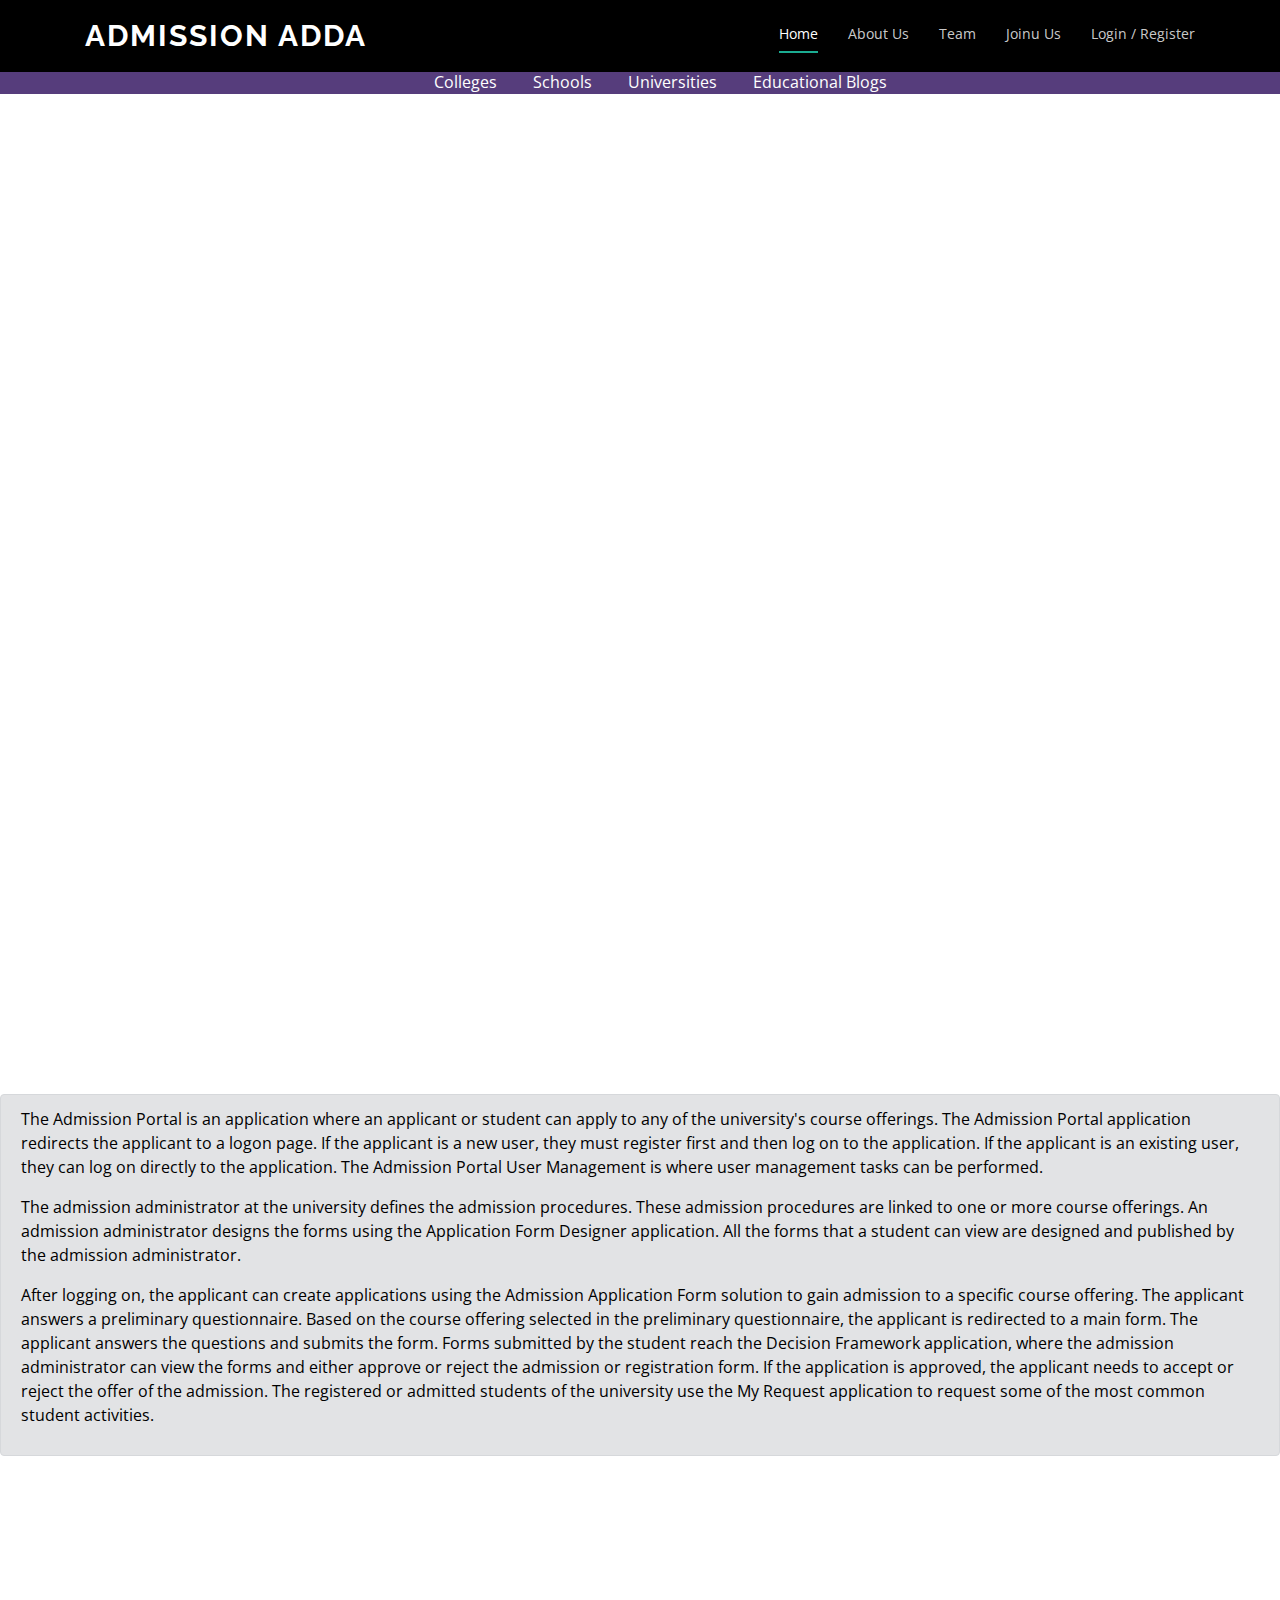
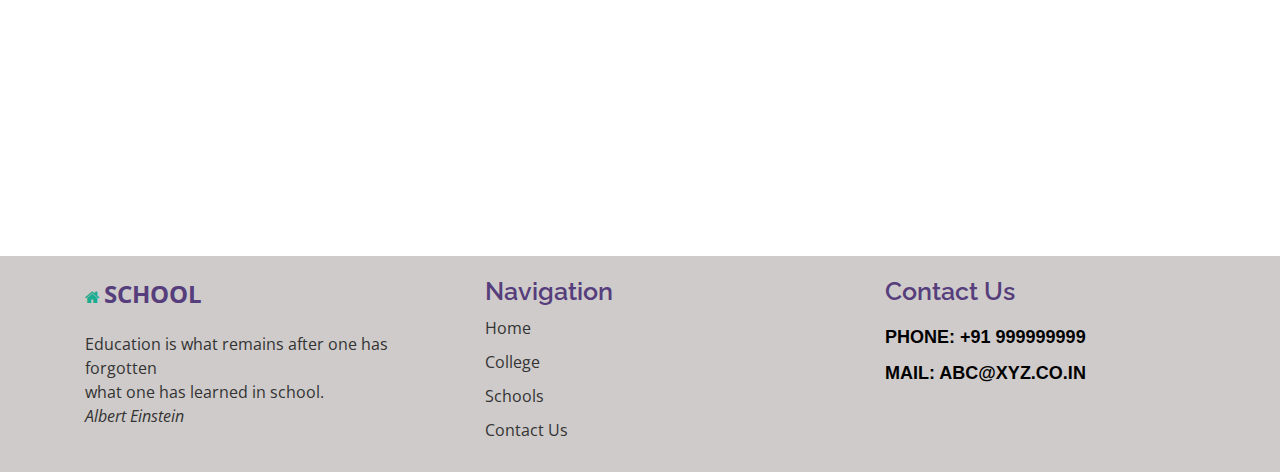
<file: index.html>
<!DOCTYPE html>
<html lang="en">

<head>
    <meta charset="UTF-8">
    <meta name="viewport" content="width=device-width, initial-scale=1.0">
    <title>Admission Adda</title>
    <link
        href="https://fonts.googleapis.com/css?family=Open+Sans:300,300i,400,400i,600,600i,700,700i|Raleway:300,300i,400,400i,500,500i,600,600i,700,700i|Poppins:300,300i,400,400i,500,500i,600,600i,700,700i"
        rel="stylesheet">
    <link rel="stylesheet" href="https://maxcdn.bootstrapcdn.com/bootstrap/4.0.0/css/bootstrap.min.css"
        integrity="sha384-Gn5384xqQ1aoWXA+058RXPxPg6fy4IWvTNh0E263XmFcJlSAwiGgFAW/dAiS6JXm" crossorigin="anonymous">
    <link href="https://stackpath.bootstrapcdn.com/font-awesome/4.7.0/css/font-awesome.min.css" rel="stylesheet"
        integrity="sha384-wvfXpqpZZVQGK6TAh5PVlGOfQNHSoD2xbE+QkPxCAFlNEevoEH3Sl0sibVcOQVnN" crossorigin="anonymous">
    <script src="https://code.jquery.com/jquery-3.2.1.slim.min.js"
        integrity="sha384-KJ3o2DKtIkvYIK3UENzmM7KCkRr/rE9/Qpg6aAZGJwFDMVNA/GpGFF93hXpG5KkN"
        crossorigin="anonymous"></script>
    <script src="https://cdnjs.cloudflare.com/ajax/libs/popper.js/1.12.9/umd/popper.min.js"
        integrity="sha384-ApNbgh9B+Y1QKtv3Rn7W3mgPxhU9K/ScQsAP7hUibX39j7fakFPskvXusvfa0b4Q"
        crossorigin="anonymous"></script>
    <script src="https://maxcdn.bootstrapcdn.com/bootstrap/4.0.0/js/bootstrap.min.js"
        integrity="sha384-JZR6Spejh4U02d8jOt6vLEHfe/JQGiRRSQQxSfFWpi1MquVdAyjUar5+76PVCmYl"
        crossorigin="anonymous"></script>
    <link rel="stylesheet" href="css/index1.css" rel="text/css">
    <script src="C:/Stud/Bootstrap/jquery-3.4.1.js"></script>
    <script>
        $(function () {
            $('a[href*=\\#]:not([href=\\#])').on('click', function () {
                var target = $(this.hash);
                target = target.length ? target : $('[name=' + this.hash.substr(1) + ']');
                if (target.length) {
                    $('html,body').animate({
                        scrollTop: target.offset().top
                    }, 1000);
                    return false;
                }
            });
        });
    </script>
    
</head>

<body>
    <header id="header" class="fixed-top">
        <div class="container d-flex">

            <div class="logo mr-auto">
                <h1 class="text-light"><a href="#">Admission Adda</a></h1>
            </div>

            <nav class="nav-menu d-none d-lg-block">
                <ul>
                    <li class="active"><a href="#hero">Home</a></li>
                    <li><a href="#about">About Us</a></li>
                    <li><a href="#team">Team</a></li>
                    <li><a href="#contact">Joinu Us</a></li>
                    <li><a href="home.html">Login / Register</a></li>

                </ul>
            </nav><!-- .nav-menu -->

        </div>
    </header>
    <center>
        <div class="header2">
            <ul>
                <li>
                    <a href="Colleges.html" class="asbutton1">Colleges</a>
                </li>
                &nbsp;&nbsp;&nbsp;&nbsp;&nbsp;&nbsp;&nbsp;
                <li>
                    <a href="#" data-toggle="modal" data-target="#log" class="asbutton1">Schools</a>
                </li>
                &nbsp;&nbsp;&nbsp;&nbsp;&nbsp;&nbsp;&nbsp;
                <li>
                    <a href="#" data-toggle="modal" data-target="#log" class="asbutton1">Universities</a>
                </li>
                &nbsp;&nbsp;&nbsp;&nbsp;&nbsp;&nbsp;&nbsp;
                <li>
                    <a href="#" data-toggle="modal" data-target="#log" class="asbutton1">Educational Blogs</a>
                </li>
            </ul>
        </div>
    </center>

    <div class="alert alert-secondary" role="alert" id="about">
        <p>
            The Admission Portal is an application where an applicant or student can apply to any of the university's
            course offerings. The Admission Portal application redirects the applicant to a logon page. If the applicant
            is a new user, they must register first and then log on to the application. If the applicant is an existing
            user, they can log on directly to the application. The Admission Portal User Management is where user
            management tasks can be performed.
        </p>
        <p>
            The admission administrator at the university defines the admission procedures. These admission procedures
            are linked to one or more course offerings. An admission administrator designs the forms using the
            Application Form Designer application. All the forms that a student can view are designed and published by
            the admission administrator.
        </p>
        <p>
            After logging on, the applicant can create applications using the Admission Application Form solution to
            gain admission to a specific course offering. The applicant answers a preliminary questionnaire. Based on
            the course offering selected in the preliminary questionnaire, the applicant is redirected to a main form.
            The applicant answers the questions and submits the form. Forms submitted by the student reach the Decision
            Framework application, where the admission administrator can view the forms and either approve or reject the
            admission or registration form. If the application is approved, the applicant needs to accept or reject the
            offer of the admission.

            The registered or admitted students of the university use the My Request application to request some of the
            most common student activities.
        </p>
    </div>
    <div class="modal" id="log">
        <div class="modal-dialog">
            <div class="modal-content">

                <!-- Modal Header -->
                <div class="modal-header">
                    <h4 class="modal-title">Oops!</h4>
                    <button type="button" class="close" data-dismiss="modal">&times;</button>
                </div>

                <!-- Modal body -->
                <div class="modal-body">
                    Login Required!
                </div>

                <!-- Modal footer -->
                <div class="modal-footer">
                    <button type="button" class="btn btn-danger" data-dismiss="modal">Close</button>
                </div>

            </div>
        </div>
    </div>
    <footer>
        <div class="container">
            <div class="row">
                <div class="col-md-4">
                    <div class="widget">
                        <div class="logo">
                            <a href="">
                                <i class="fa fa-home"></i>
                                <span>School</span>
                            </a>
                            <p> Education is what remains after one has forgotten <br>
                                what one has learned in school.

                                <br><i>Albert Einstein</i>
                            </p>
                        </div>
                    </div>
                </div>
                <div class="col-md-4">
                    <div class="widget">
                        <h3>Navigation</h3>
                        <div class="footer-menu">
                            <ul>
                                <li><a href="#">home</a></li>
                                <li><a href="#">college</a></li>
                                <li><a href="#">schools</a></li>
                                <li><a href="#">contact us</a></li>
                            </ul>
                        </div>
                    </div>
                </div>
                <div class="col-md-4">
                    <h3>Contact Us</h3>
                    <span class="social-icon">
                        <a href="#">Phone: +91 999999999 </a><br>
                        <a href="#">Mail: abc@xyz.co.in </a>
                    </span>
                </div>
    </footer>
</body>

</html>
</file>
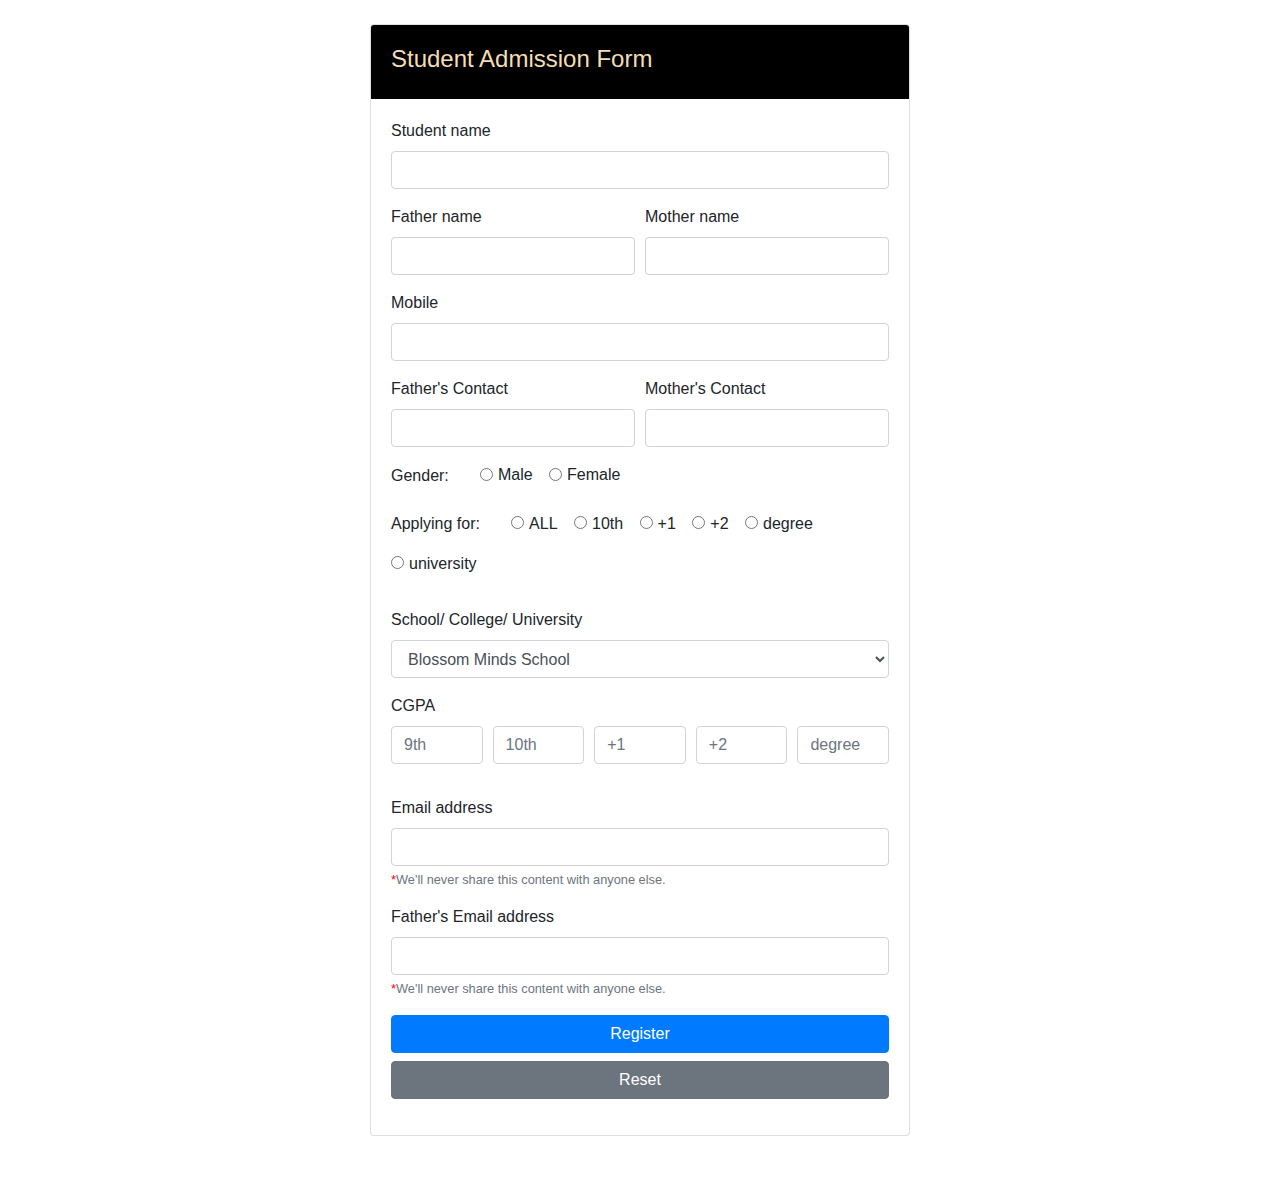
<file: admission_form.html>
<!DOCTYPE html>
<html lang="en">

<head>
    <meta charset="UTF-8">
    <meta name="viewport" content="width=device-width, initial-scale=1.0">
    <title>Admission Form</title>
    <link rel="stylesheet" href="https://maxcdn.bootstrapcdn.com/bootstrap/4.0.0/css/bootstrap.min.css"
        integrity="sha384-Gn5384xqQ1aoWXA+058RXPxPg6fy4IWvTNh0E263XmFcJlSAwiGgFAW/dAiS6JXm" crossorigin="anonymous">
    <link href="https://stackpath.bootstrapcdn.com/font-awesome/4.7.0/css/font-awesome.min.css" rel="stylesheet"
        integrity="sha384-wvfXpqpZZVQGK6TAh5PVlGOfQNHSoD2xbE+QkPxCAFlNEevoEH3Sl0sibVcOQVnN" crossorigin="anonymous">
    <script src="https://code.jquery.com/jquery-3.2.1.slim.min.js"
        integrity="sha384-KJ3o2DKtIkvYIK3UENzmM7KCkRr/rE9/Qpg6aAZGJwFDMVNA/GpGFF93hXpG5KkN"
        crossorigin="anonymous"></script>
    <script src="https://cdnjs.cloudflare.com/ajax/libs/popper.js/1.12.9/umd/popper.min.js"
        integrity="sha384-ApNbgh9B+Y1QKtv3Rn7W3mgPxhU9K/ScQsAP7hUibX39j7fakFPskvXusvfa0b4Q"
        crossorigin="anonymous"></script>
    <script src="https://maxcdn.bootstrapcdn.com/bootstrap/4.0.0/js/bootstrap.min.js"
        integrity="sha384-JZR6Spejh4U02d8jOt6vLEHfe/JQGiRRSQQxSfFWpi1MquVdAyjUar5+76PVCmYl"
        crossorigin="anonymous"></script>
    <script src="js/form.js"></script>

</head>

<body>

    <div class="container">
        <br>
        <div class="row justify-content-center">
            <div class="col-md-6">
                <div class="card">
                    <header class="card-header" style="background-color: black;">
                        <h4 class="card-title mt-2" style="color: wheat;">Student Admission Form</h4>
                    </header>
                    <article class="card-body">
                        <form name="std" action="" onsubmit="return validate_form();" method="post">
                            <div class="form-group">
                                <label>Student name</label>
                                <input type="text" class="form-control" value="" name="std_name" size="24">
                            </div>
                            <div class="form-row">
                                <div class="col form-group">
                                    <label>Father name</label>
                                    <input type="text" class="form-control" value="" name="stdf_name" size="24">
                                </div>
                                <div class="col form-group">
                                    <label>Mother name </label>
                                    <input type="text" class="form-control" placeholder="" value="" name="stdm_name"
                                        size="24">
                                </div>
                            </div>
                            <div class="form-group">
                                <label>Mobile</label>
                                <input type="text" class="form-control" pattern="[7-9]{1}[0-9]{9}" value=""
                                    onkeypress="return isNumberKey(event)" name="stdconnum" size="24">
                            </div>

                            <div class="form-row">
                                <div class="col form-group">
                                    <label>Father's Contact</label>
                                    <input type="text" pattern="[7-9]{1}[0-9]{9}" class="form-control" value=""
                                        onkeypress="return isNumberKey(event)" name="fconnum" size="24">

                                </div>
                                <div class="col form-group">
                                    <label>Mother's Contact</label>
                                    <input type="text" pattern="[7-9]{1}[0-9]{9}" class="form-control" value=""
                                        onkeypress="return isNumberKey(event)" name="mconnum" size="24">
                                </div>
                            </div>
                            <div class="form-group">
                                <label>Gender:</label>&nbsp;&nbsp;&nbsp;&nbsp;&nbsp;&nbsp;
                                <label class="form-check form-check-inline">
                                    <input class="form-check-input" type="radio" id="1" name="malefemale" value="1"
                                        size="10">
                                    <span class="form-check-label"> Male </span>
                                </label>
                                <label class="form-check form-check-inline">
                                    <input class="form-check-input" type="radio" id="1" name="malefemale" size="10">
                                    <span class="form-check-label"> Female</span>
                                </label>
                            </div>
                            <div class="form-group">
                                <label>Applying for:</label>&nbsp;&nbsp;&nbsp;&nbsp;&nbsp;&nbsp;
                                <label class="form-check form-check-inline">
                                    <label><input type="radio" class="form-check-input" name="radiogrp" value="ALL"
                                            onclick="setOptions('ALL')">ALL</label>
                                </label>
                                <label class="form-check form-check-inline">
                                    <label><input class="form-check-input" type="radio" name="radiogrp" id="9thCheck"
                                            value="10th" onclick="setOptions('10th')">10th</label>
                                </label>
                                <label class="form-check form-check-inline">
                                    <label><input type="radio" class="form-check-input" name="radiogrp" id="10Check"
                                            value="+1" onclick="setOptions('+1')">+1</label>
                                </label>
                                <label class="form-check form-check-inline">
                                    <label><input type="radio" class="form-check-input" name="radiogrp" id="+1Check"
                                            value="+2" onclick="setOptions('+2')">+2</label>
                                </label>
                                <label class="form-check form-check-inline">
                                    <label><input type="radio" class="form-check-input" name="radiogrp" id="+2Check"
                                            value="degree" onclick="setOptions('degree')">degree</label>
                                </label>
                                <label class="form-check form-check-inline">
                                    <label><input type="radio" class="form-check-input" name="radiogrp" id="degreeCheck"
                                            value="university" onclick="setOptions('university')">university</label>
                                </label>
                            </div>
                            <div class="form-group">
                                <label>School/ College/ University</label>
                                <select name="list1" id="list1" class="form-control"></select>
                            </div>
                            <div class="form-group">
                                <label>CGPA</label>
                                <div class="form-row">
                                    <div class="col form-group">
                                        <input id="9th" class="form-control" pattern="[0-9]+(\.[0-9]{1,2})?%?"
                                            type="text" placeholder="9th" value=""
                                            onkeypress="return isNumberKey(event)" name="stdconnum" size="24">
                                    </div>
                                    <div class="col form-group">
                                        <input id="10th" class="form-control" pattern="[0-9]+(\.[0-9]{1,2})?%?"
                                            type="text" placeholder="10th" value=""
                                            onkeypress="return isNumberKey(event)" name="stdconnum" size="24">
                                    </div>
                                    <div class="col form-group">
                                        <input id="+1" class="form-control" pattern="[0-9]+(\.[0-9]{1,2})?%?"
                                            type="text" placeholder="+1" value="" onkeypress="return isNumberKey(event)"
                                            name="stdconnum" size="24">
                                    </div>
                                    <div class="col form-group">
                                        <input id="+2" class="form-control" pattern="[0-9]+(\.[0-9]{1,2})?%?"
                                            type="text" placeholder="+2" value="" onkeypress="return isNumberKey(event)"
                                            name="stdconnum" size="24">
                                    </div>
                                    <div class="col form-group">
                                        <input id="degree" class="form-control" pattern="[0-9]+(\.[0-9]{1,2})?%?"
                                            type="text" placeholder="degree" value=""
                                            onkeypress="return isNumberKey(event)" name="stdconnum" size="24">
                                    </div>
                                </div>

                            </div>
                            <div class="form-group">
                                <label>Email address</label>
                                <input type="text" class="form-control" value="" name="std_email_id" size="24">
                                <small class="form-text text-muted"><span style="color: red;">*</span>We'll never share this content with anyone
                                    else.</small>
                            </div>
                            <div class="form-group">
                                <label>Father's Email address</label>
                                <input type="text" class="form-control" value="" name="father_email_id" size="24">
                                <small class="form-text text-muted"><span style="color: red;">*</span>We'll never share this content with anyone
                                    else.</small>
                            </div>
                            <div class="form-group">
                                <button type="submit" class="btn btn-primary btn-block"> Register </button>
                                <button type="submit" class="btn btn-secondary btn-block"> Reset </button>
                            </div>
                        </form>
                    </article>

                </div>
            </div>

        </div>


    </div>


    <br><br>
</body>

</html>
</file>
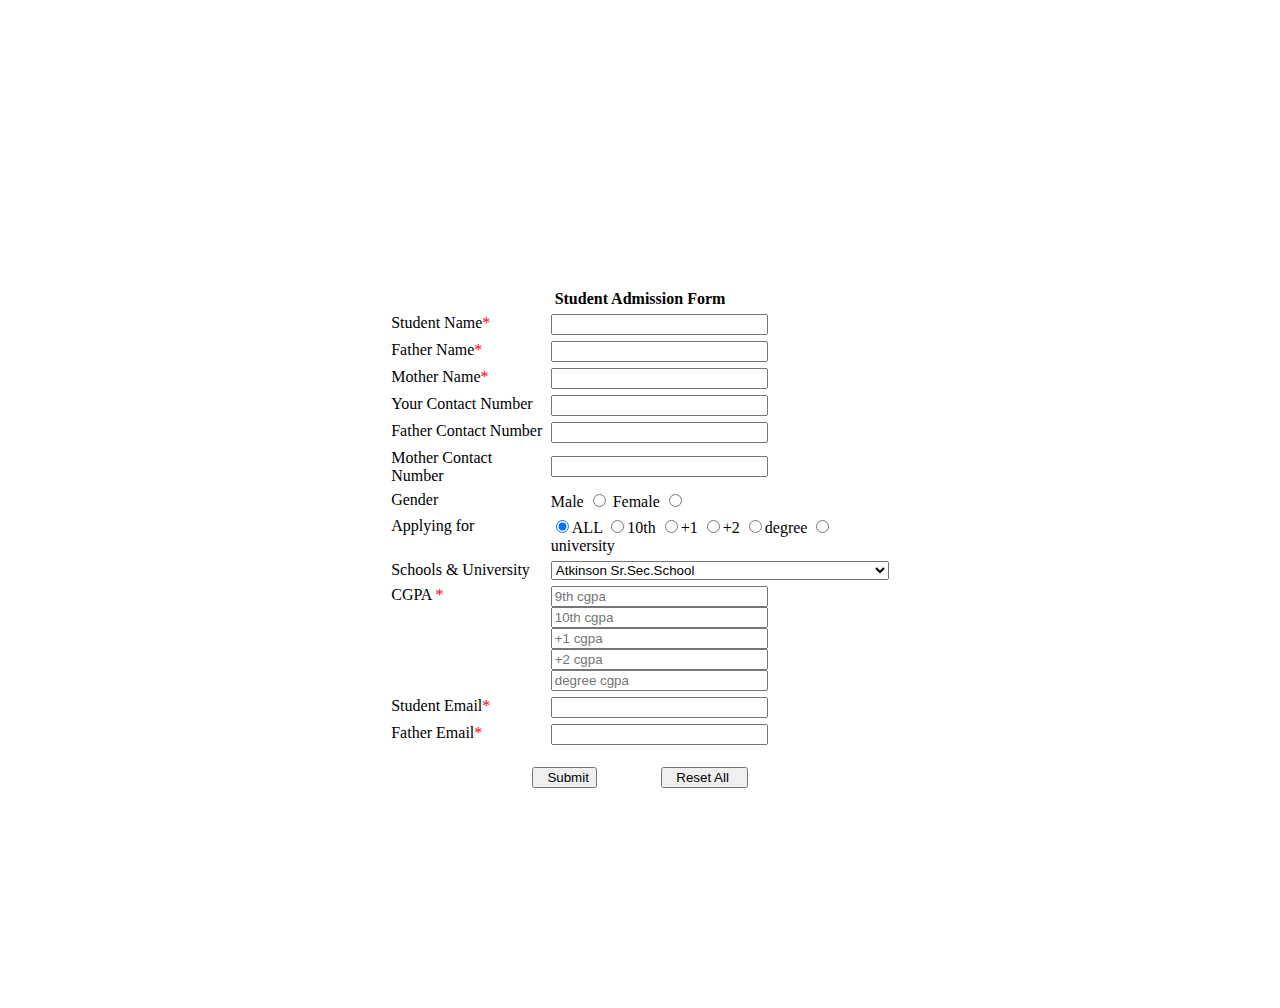
<file: admission_form1.html>
<!DOCTYPE html>

<html>

<head>
  <title>Student Admission Form</title>
  <script >
    function validate_form() {
    if (document.std.std_name.value == "") {
        alert("Please fill in the column 'Student Name' box.");
        return false;
    }
if (document.std.stdf_name.value == "") {
        alert("Please fill in the column 'Father Name' box.");
        return false;
    }
if (document.std.stdm_name.value == "") {
        alert("Please fill in the column 'Mother Name' box.");
        return false;
    }
if (document.std.std_email_id.value == "") {
        alert("Please fill in the column 'Student Email' box.");
        return false;
    }
if (document.std.father_email_id.value == "") {
        alert("Please fill in the column 'Father Email' box.");
        return false;
    }

if (!(/^\w+([\.-]?\w+)*@\w+([\.-]?\w+)*(\.\w{2,3})+$/).test(document.std.std_email_id.value)) {
        alert("You have entered an invalid email address!");
        return (false);
    }

if (!(/^\w+([\.-]?\w+)*@\w+([\.-]?\w+)*(\.\w{2,3})+$/).test(document.std.father_email_id.value)) {
        alert("You have entered an invalid email address!");
        return (false);
    }


var radios = document.getElementsByName("malefemale");
    var formValid = false;

    var i = 0;
    while (!formValid && i < radios.length) {
    if (radios[i].checked) formValid = true;
    i++;
    }
    if (!formValid) {
alert("Must check gender option!");
    return formValid;
}
alert("sucessfully Submitted");

}

function isNumberKey(evt) {
    var charCode = (evt.which) ? evt.which : event.keyCode;
    if (charCode != 46 && charCode > 31 &&
        (charCode < 48 || charCode > 57)) {
        alert("Enter Number");
        return false;
    }
    return true;
}

var choices10th = ['Atkinson Sr.Sec.School','N.St.Mathew’s Public School ','Veeramachaneni Paddayya Siddhartha Public School'];
var choicesplusone = ['Narayana','Srichaithanya','Krishnachaithanya'];
var choicesplustwo = ['Srichaithanya','Krishnachaithanya','Narayana'];
var choicesdegree = ['RAOs','Jagans','Sathyam'];
var choicesuniversity = ['KL university','Vignan university','Sri venkateswara university'];

function setOptions(matchWith){
var choices = [];
var sel = document.getElementById('list1');
var tmp = '';
sel.options.length = 0;
switch (matchWith) {
case '10th' : choices = choices10th.slice(0); break;
case '+1' : choices = choicesplusone.slice(0); break;
case '+2' : choices = choicesplustwo.slice(0); break;
case 'degree' : choices = choicesdegree.slice(0); break;
case 'university' : choices = choicesuniversity.slice(0); break;
case 'ALL' : choices = [].concat(choices10th,choicesplusone,choicesplustwo,choicesdegree,choicesuniversity); break;


}
for (i=0; i<choices.length; i++) {

tmp = choices[i];
sel.options[sel.options.length] = new Option(tmp,tmp,false,false);
}
if (document.getElementById('9thCheck').checked) {
document.getElementById('9th').style.visibility = 'visible';
document.getElementById('10th').style.visibility = 'hidden';
document.getElementById('+1').style.visibility = 'hidden';
document.getElementById('+2').style.visibility = 'hidden';
document.getElementById('degree').style.visibility = 'hidden';
}
if (document.getElementById('10Check').checked) {
document.getElementById('9th').style.visibility = 'hidden';
document.getElementById('10th').style.visibility = 'visible';
document.getElementById('+1').style.visibility = 'hidden';
document.getElementById('+2').style.visibility = 'hidden';
document.getElementById('degree').style.visibility = 'hidden';
}
if (document.getElementById('+1Check').checked) {
document.getElementById('9th').style.visibility = 'hidden';
document.getElementById('10th').style.visibility = 'visible';
document.getElementById('+1').style.visibility = 'visible';
document.getElementById('+2').style.visibility = 'hidden';
document.getElementById('degree').style.visibility = 'hidden';
}
if (document.getElementById('+2Check').checked) {
document.getElementById('9th').style.visibility = 'hidden';
document.getElementById('10th').style.visibility = 'visible';
document.getElementById('+1').style.visibility = 'hidden';
document.getElementById('+2').style.visibility = 'visible';
document.getElementById('degree').style.visibility = 'hidden';
}
if (document.getElementById('degreeCheck').checked) {
document.getElementById('9th').style.visibility = 'hidden';
document.getElementById('10th').style.visibility = 'visible';
document.getElementById('+1').style.visibility = 'hidden';
document.getElementById('+2').style.visibility = 'visible';
document.getElementById('degree').style.visibility = 'visible';
}

}

window.onload = function () { setOptions('ALL'); };
  </script>
  <link rel="stylesheet" href="a.css">

</head>

<body bgcolor="#FFFFFF">
  <br>
  <br>
  <br>
  <br>
  <br>
  <br>
  <br>
  <br>
  <br>
  <br>
  <h1 align="right" style="color:white"><b>Admission Form</b></h1>

  <form name="std" action="form.php" onsubmit="return validate_form();" method="post">


    <table align="top" width=40% width="100%" cellspacing="2" cellpadding="2">
      <tr>
        <td colspan="2" align="center" bgcolor="white"><b>Student Admission Form</b></td>

      </tr>
      <tr>
        <td align="left" valign="top" width="41%" bgcolor="#FFFFFF">Student Name<span style="color:red">*</span></td>

        <td width="57%"><input type="text" pattern="[A-Za-z]{3,}" value="" name="std_name" size="24"></td>
      </tr>
      <tr>
        <td align="left" valign="top" width="41%" bgcolor="#FFFFFF">Father Name<span style="color:red">*</span></td>

        <td width="57%"><input type="text" pattern="[A-Za-z]{3,}" value="" name="stdf_name" size="24"></td>
      </tr>
      <tr>
        <td align="left" valign="top" width="41%" bgcolor="#FFFFFF">Mother Name<span style="color:red">*</span></td>

        <td width="57%"><input type="text" pattern="[A-Za-z]{3,}" value="" name="stdm_name" size="24"></td>
      </tr>
      <tr>
        <td align="left" valign="top" width="41%" bgcolor="#FFFFFF">Your Contact Number</td>
        <td width="57%">
          <input type="text" pattern="[7-9]{1}[0-9]{9}" value="" onkeypress="return isNumberKey(event)" name="stdconnum" size="24"></td>
      </tr>
      <tr>
        <td align="left" valign="top" width="41%" bgcolor="#FFFFFF">Father Contact Number</td>
        <td width="57%">
          <input type="text" pattern="[7-9]{1}[0-9]{9}" value="" onkeypress="return isNumberKey(event)" name="fconnum" size="24"></td>
      </tr>
      <tr>
        <td align="left" valign="top" width="41%" bgcolor="#FFFFFF">Mother Contact Number</td>
        <td width="57%">
          <input type="text" pattern="[7-9]{1}[0-9]{9}" value="" onkeypress="return isNumberKey(event)" name="mconnum" size="24"></td>
      </tr>
      <tr>
        <td align="left" valign="top" width="41%" bgcolor="#FFFFFF">Gender</td>
        <td width="57%">
          <label for="s1">Male</label>
          <input type="radio" id="1" name="malefemale" value="1" size="10">
          <label for="s2">Female</label>
          <input type="radio" id="1" name="malefemale" size="10"></td>
      </tr>
      <tr>
        <td align="left" valign="top" width="41%" bgcolor="#FFFFFF">Applying for</td>
        <td width="57%">
          <label><input type="radio" name="radiogrp" value="ALL" onclick="setOptions('ALL')" checked>ALL<label>
              <label><input type="radio" name="radiogrp" id="9thCheck" value="10th" onclick="setOptions('10th')">10th<label>
                  <label><input type="radio" name="radiogrp" id="10Check" value="+1" onclick="setOptions('+1')">+1<label>
                      <label><input type="radio" name="radiogrp" id="+1Check" value="+2" onclick="setOptions('+2')">+2<label>
                          <label><input type="radio" name="radiogrp" id="+2Check" value="degree" onclick="setOptions('degree')">degree<label>
                              <label><input type="radio" name="radiogrp" id="degreeCheck" value="university" onclick="setOptions('university')">university<label>

      </tr>
      <br />
      <tr>
        <td align="left" valign="top" width="41%" bgcolor="#FFFFFF">Schools & University</td>
        <td width="57%">
          <select name="list1" id="list1"></select></td>
      </tr>
      <tr>
        <td align="left" valign="top" width="41%" bgcolor="#FFFFFF" required>CGPA <span> *</span></td>
        <td width="57%">
          <input id="9th" pattern="[0-9]+(\.[0-9]{1,2})?%?" type="text" placeholder="9th cgpa" value="" onkeypress="return isNumberKey(event)" name="stdconnum9" size="24">
          <input id="10th" pattern="[0-9]+(\.[0-9]{1,2})?%?" type="text" placeholder="10th cgpa" value="" onkeypress="return isNumberKey(event)" name="stdconnum10" size="24">
          <input id="+1" pattern="[0-9]+(\.[0-9]{1,2})?%?" type="text" placeholder="+1 cgpa" value="" onkeypress="return isNumberKey(event)" name="stdconnum11" size="24">
          <input id="+2" pattern="[0-9]+(\.[0-9]{1,2})?%?" type="text" placeholder="+2 cgpa" value="" onkeypress="return isNumberKey(event)" name="stdconnum12" size="24">
          <input id="degree" pattern="[0-9]+(\.[0-9]{1,2})?%?" type="text" placeholder="degree cgpa" value="" onkeypress="return isNumberKey(event)" name="stdconnumd" size="24">
        </td>

      </tr>

      <tr>
        <td align="left" valign="top" width="41%" bgcolor="#FFFFFF">Student Email<span>*</span></td>
        <td width="57%">
          <input type="text" value="" name="std_email_id" size="24"></td>
      </tr>
      <tr>
        <td align="left" valign="top" width="41%" bgcolor="#FFFFFF">Father Email<span>*</span></td>
        <td width="57%">
          <input type="text" value="" name="father_email_id" size="24"></td>
      </tr>

      <tr>
        <td colspan="2">
          <p align="center">
            <input type="submit" value="  Submit" name="B4">&nbsp;&nbsp;&nbsp;&nbsp;&nbsp;&nbsp;&nbsp;&nbsp;&nbsp;&nbsp;&nbsp;&nbsp;&nbsp;&nbsp;&nbsp;
            <input type="reset" value="  Reset All   " name="B5">
        </td>
      </tr>

    </table>
  </form>
</body>

</html>
</file>
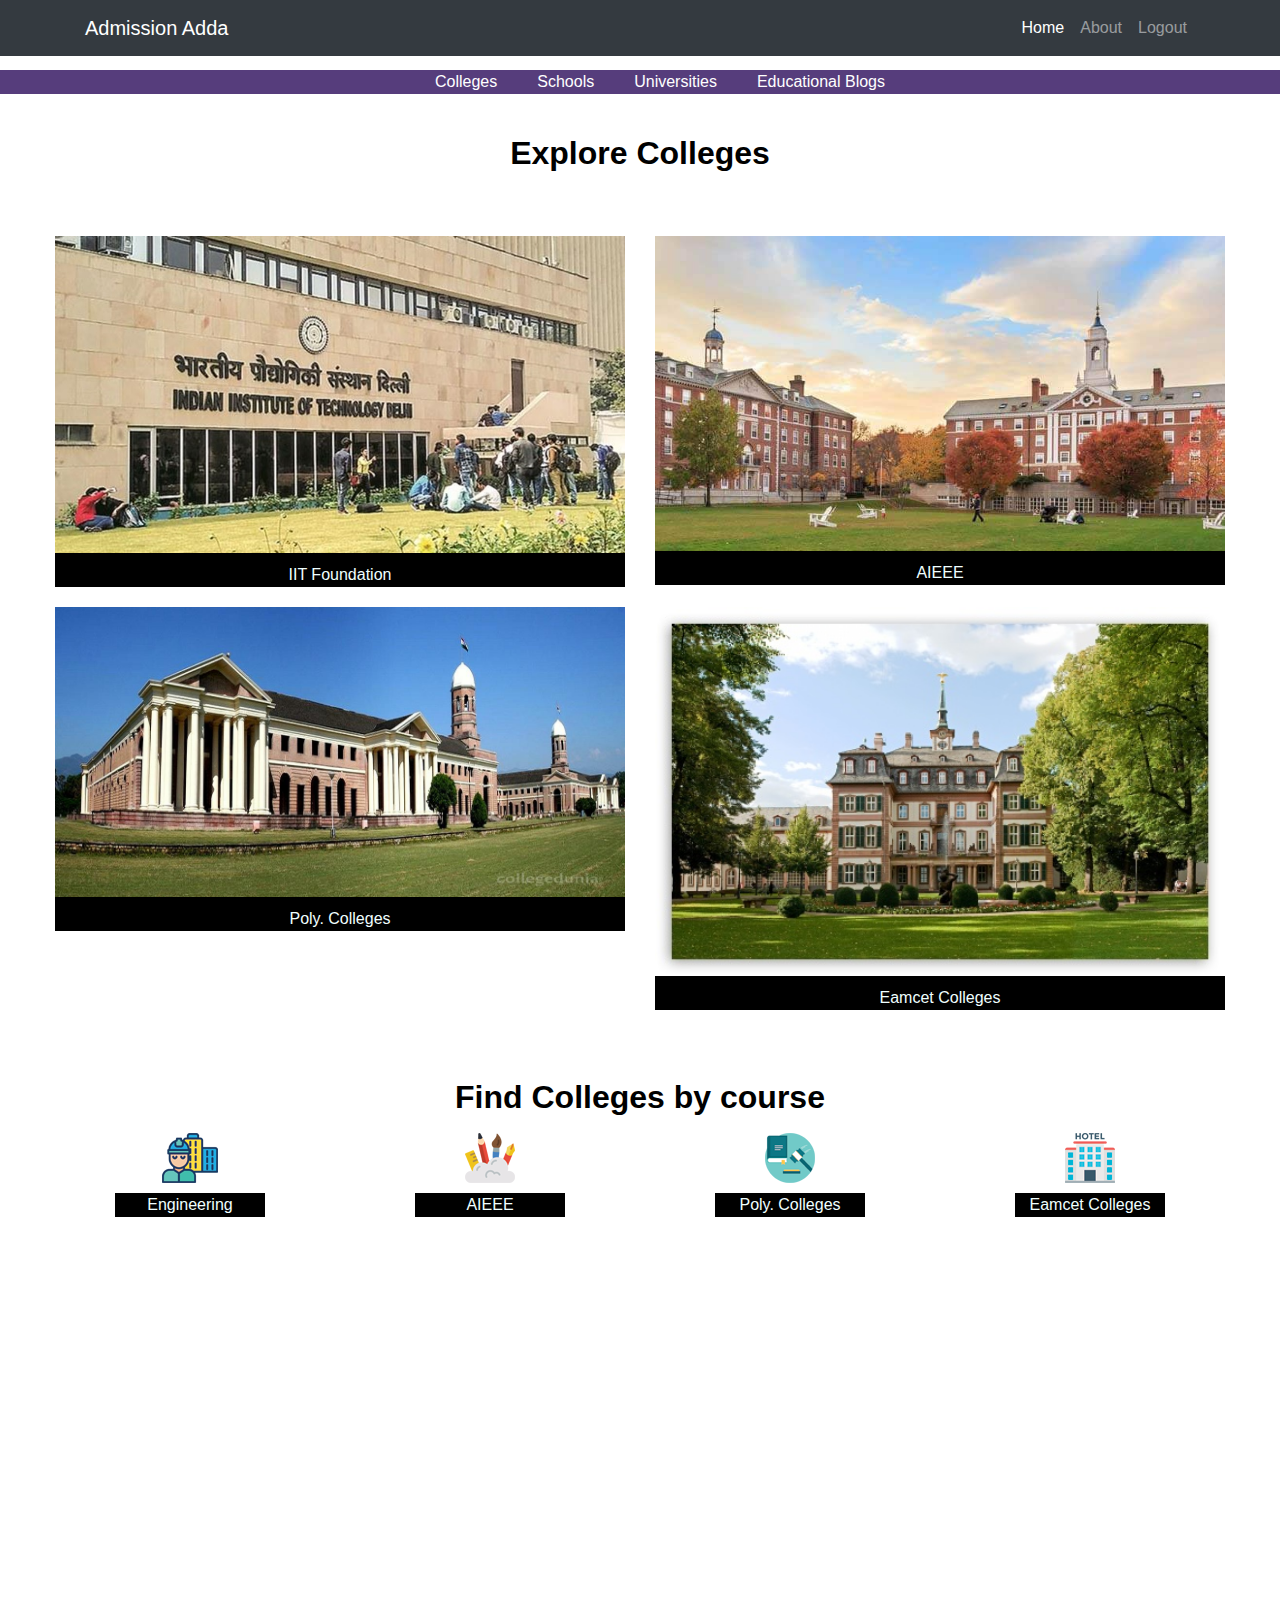
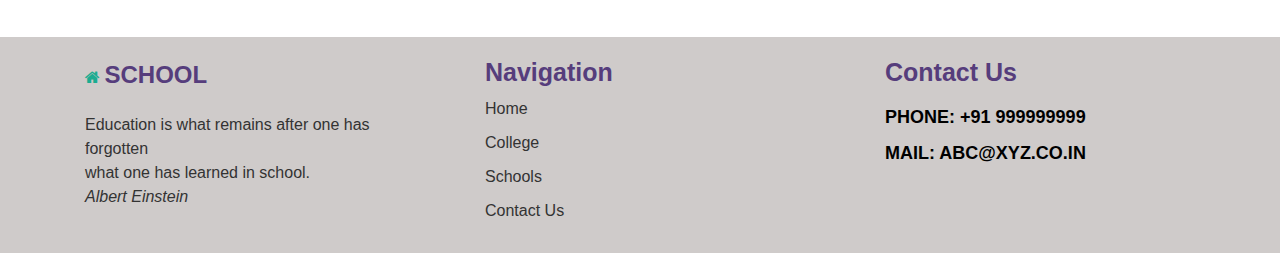
<file: After_login_colleges.html>
<!DOCTYPE html>
<html lang="en">

<head>
    <meta charset="UTF-8">
    <meta name="viewport" content="width=device-width, initial-scale=1.0">
    <link rel="stylesheet" href="https://maxcdn.bootstrapcdn.com/bootstrap/4.0.0/css/bootstrap.min.css"
        integrity="sha384-Gn5384xqQ1aoWXA+058RXPxPg6fy4IWvTNh0E263XmFcJlSAwiGgFAW/dAiS6JXm" crossorigin="anonymous">
    <link href="https://stackpath.bootstrapcdn.com/font-awesome/4.7.0/css/font-awesome.min.css" rel="stylesheet"
        integrity="sha384-wvfXpqpZZVQGK6TAh5PVlGOfQNHSoD2xbE+QkPxCAFlNEevoEH3Sl0sibVcOQVnN" crossorigin="anonymous">
    <script src="https://code.jquery.com/jquery-3.2.1.slim.min.js"
        integrity="sha384-KJ3o2DKtIkvYIK3UENzmM7KCkRr/rE9/Qpg6aAZGJwFDMVNA/GpGFF93hXpG5KkN"
        crossorigin="anonymous"></script>
    <script src="https://cdnjs.cloudflare.com/ajax/libs/popper.js/1.12.9/umd/popper.min.js"
        integrity="sha384-ApNbgh9B+Y1QKtv3Rn7W3mgPxhU9K/ScQsAP7hUibX39j7fakFPskvXusvfa0b4Q"
        crossorigin="anonymous"></script>
    <script src="https://maxcdn.bootstrapcdn.com/bootstrap/4.0.0/js/bootstrap.min.js"
        integrity="sha384-JZR6Spejh4U02d8jOt6vLEHfe/JQGiRRSQQxSfFWpi1MquVdAyjUar5+76PVCmYl"
        crossorigin="anonymous"></script>
    <title>Colleges</title>
    <link rel="stylesheet" href="css/index1.css" rel="text/css">
    <script>
        $(function () {
            $("#mdb-lightbox-ui").load("mdb-addons/mdb-lightbox-ui.html");
        });
    </script>
</head>

<body>
    <header>
        <nav class="navbar fixed-top navbar-expand-lg navbar-dark bg-dark">
            <div class="container">
                <a class="navbar-brand" href="#">Admission Adda</a>
                <button class="navbar-toggler" type="button" data-toggle="collapse"
                    data-target="#navbarSupportedContent" aria-controls="navbarSupportedContent" aria-expanded="false"
                    aria-label="Toggle navigation">
                    <span class="navbar-toggler-icon"></span>
                </button>

                <div class="collapse navbar-collapse" id="navbarSupportedContent">
                    <ul class="navbar-nav ml-lg-auto">
                        <li class="nav-item active">
                            <a class="nav-link" href="After_login_index.php">Home <span class="sr-only">(current)</span></a>
                        </li>
                        <li class="nav-item">
                            <a class="nav-link" href="#">About</a>
                        </li>
                        <li class="nav-item">
                            <a class="nav-link" href="index.html">Logout</a>
                        </li>
                    </ul>
                </div>
            </div>
        </nav>
    </header>
    <center>
        <div class="header2">
            <ul>
                <li>
                    <a href="#" class="asbutton1">Colleges</a>
                </li>
                &nbsp;&nbsp;&nbsp;&nbsp;&nbsp;&nbsp;&nbsp;
                <li>
                    <a href="schools.html"  class="asbutton1">Schools</a>
                </li>
                &nbsp;&nbsp;&nbsp;&nbsp;&nbsp;&nbsp;&nbsp;
                <li>
                    <a href="universities.html"  class="asbutton1">Universities</a>
                </li>
                &nbsp;&nbsp;&nbsp;&nbsp;&nbsp;&nbsp;&nbsp;
                <li>
                    <a href="blogs.html" class="asbutton1">Educational Blogs</a>
                </li>
            </ul>
        </div>

        <br>
        <h2>
            <p id="dash">Explore Colleges</p>
        </h2>
        <br>
        <br>
        <div class="row">
            <div class="col-md-6">
                <div class="thumbnail">
                    <a href="admission_form.html" >
                        <img src="clg1.jpg" alt="Lights" style="width:100%">
                        <div class="caption">
                            <p>IIT Foundation</p>
                        </div>
                    </a>
                </div>
            </div>
            <div class="col-md-6">
                <div class="thumbnail">
                    <a href="admission_form.html" >
                        <img src="clg2.jpg" alt="Nature" style="width:100%">
                        <div class="caption">
                            <p>AIEEE</p>
                        </div>
                    </a>
                </div>
            </div>
            <div class="col-md-6">
                <div class="thumbnail">
                    <a href="admission_form.html" >
                        <img src="clg3.jpg" alt="Fjords" style="width:100%">
                        <div class="caption">
                            <p>Poly. Colleges</p>
                        </div>
                    </a>
                </div>
            </div>
            <div class="col-md-6">
                <div class="thumbnail">
                    <a href="admission_form.html" >
                        <img src="clg7.jpg" alt="Fjords" style="width:100%">
                        <div class="caption">
                            <p>Eamcet Colleges</p>
                        </div>
                    </a>
                </div>
            </div>
        </div>
        <br><br>
        <h2>
            <p id="dash">Find Colleges by course</p>
        </h2>
        <div class="row">
            <div class="col-md-3">
                <div class="thumbnail1">
                    <a href="#" >
                        <img src="engineering.png" alt="Lights" >
                        <div class="caption">
                            <p>Engineering</p>
                        </div>
                    </a>
                </div>
            </div>
            <div class="col-md-3">
                <div class="thumbnail1">
                    <a href="#" >
                        <img src="arts.png" alt="Nature" >
                        <div class="caption">
                            <p>AIEEE</p>
                        </div>
                    </a>
                </div>
            </div>
            <div class="col-md-3">
                <div class="thumbnail1">
                    <a href="#" >
                        <img src="law.png" alt="Fjords" >
                        <div class="caption">
                            <p>Poly. Colleges</p>
                        </div>
                    </a>
                </div>
            </div>
            <div class="col-md-3">
                    <a href="#" >
                        <img src="hotel.png" alt="Fjords" >
                        <div class="caption">
                            <p>Eamcet Colleges</p>
                        </div>
                    </a>
                </div>
            </div>
        </div>

    </center>
    
    <footer>
        <div class="container">
            <div class="row">
                <div class="col-md-4">
                    <div class="widget">
                        <div class="logo">
                            <a href="">
                                <i class="fa fa-home"></i>
                                <span>School</span>
                            </a>
                            <p> Education is what remains after one has forgotten <br>
                                what one has learned in school.

                                <br><i>Albert Einstein</i>
                            </p>
                        </div>
                    </div>
                </div>
                <div class="col-md-4">
                    <div class="widget">
                        <h3>Navigation</h3>
                        <div class="footer-menu">
                            <ul>
                                <li><a href="#">home</a></li>
                                <li><a href="#">college</a></li>
                                <li><a href="#">schools</a></li>
                                <li><a href="#">contact us</a></li>
                            </ul>
                        </div>
                    </div>
                </div>
                <div class="col-md-4">
                    <h3>Contact Us</h3>
                    <span class="social-icon">
                        <a href="#">Phone: +91 999999999 </a><br>
                        <a href="#">Mail: abc@xyz.co.in </a>
                    </span>
                </div>
    </footer>


</body>

</html>
</file>
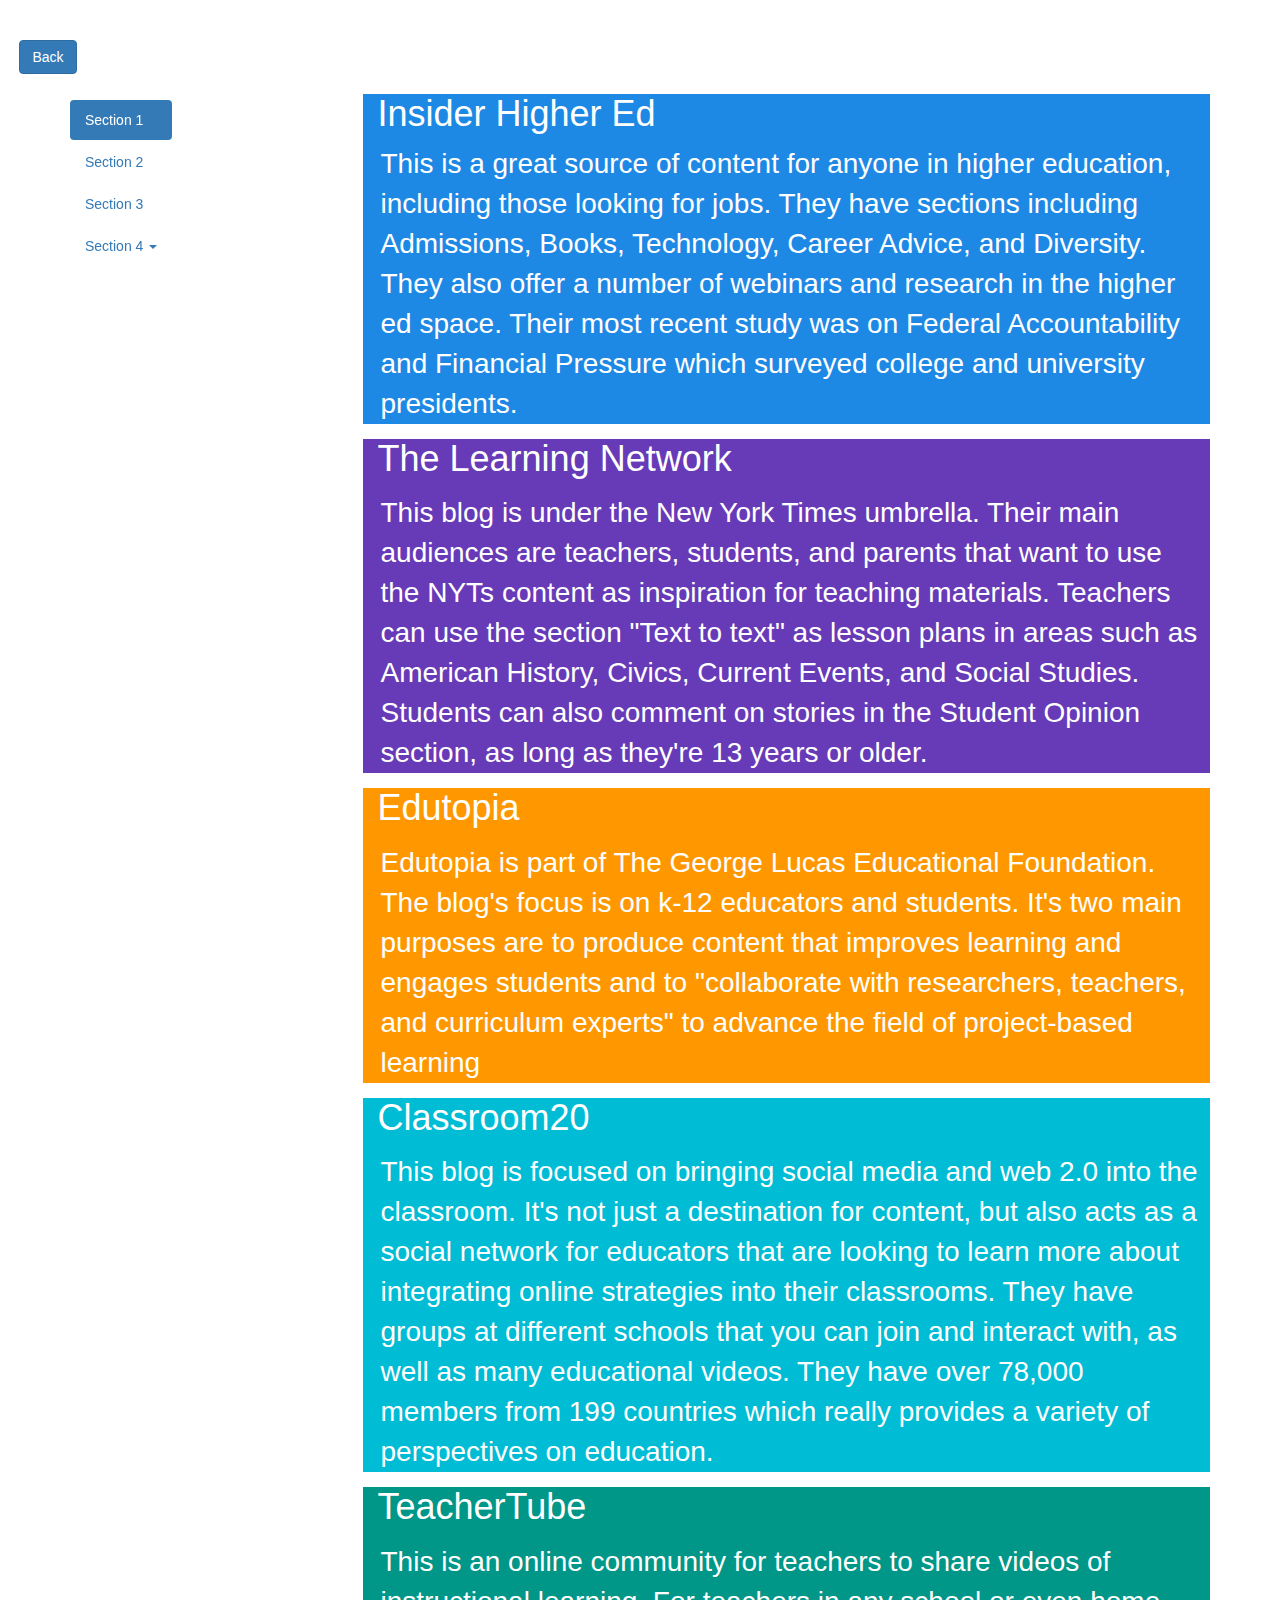
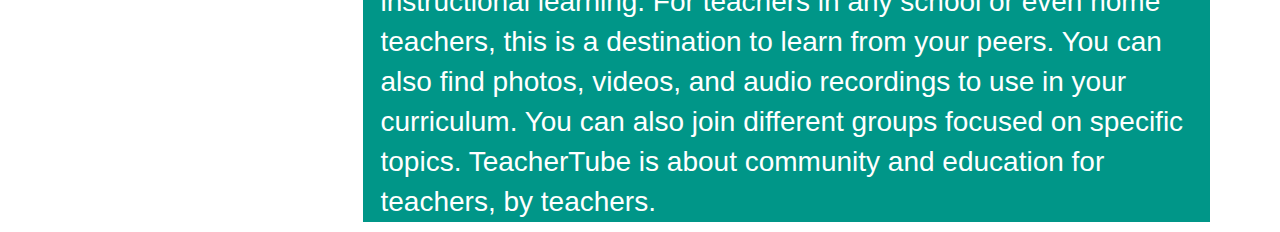
<file: blogs.html>
<!DOCTYPE html>
<html lang="en">
<head>
  <title>Bootstrap Example</title>
  <meta charset="utf-8">
  <meta name="viewport" content="width=device-width, initial-scale=1">
  <link rel="stylesheet" href="https://maxcdn.bootstrapcdn.com/bootstrap/3.4.1/css/bootstrap.min.css">
  <script src="https://ajax.googleapis.com/ajax/libs/jquery/3.4.1/jquery.min.js"></script>
  <script src="https://maxcdn.bootstrapcdn.com/bootstrap/3.4.1/js/bootstrap.min.js"></script>
  <style>
  .links:link{
    color: white;

  }
  .links:visited {
  color:whitesmoke;
}

/* mouse over link */
a:hover{
  color: white;
  text-decoration: none;

}

/* selected link */
.links:active {
  color: yellow;
}
  body {
    position: relative;
  }
  ul.nav-pills {
    top: 100px;
    position: fixed;
  }
  div.col-sm-9 div {
    height: 250px;
    font-size: 28px;
  }
  p{
    margin-left: 18px;
    margin-right: 10px;
    
  }
  #section1 {color: #fff; background-color: #1E88E5;}
  #section2 {color: #fff; background-color: #673ab7;}
  #section3 {color: #fff; background-color: #ff9800;}
  #section41 {color: #fff; background-color: #00bcd4;}
  #section42 {color: #fff; background-color: #009688;}
  
  @media screen and (max-width: 820px) {
    #section1, #section2, #section3, #section41, #section42  {
      margin-left: 150px;
    }
  }
  </style>
</head>
<body data-spy="scroll" data-target="#myScrollspy" data-offset="20">
  <br><br>
  &nbsp;&nbsp;&nbsp;&nbsp;&nbsp;<a href="After_login_index.php"><button type="button" class="btn btn-primary">Back</button></a>
<div class="container">
  <div class="row">
    <nav class="col-sm-3" id="myScrollspy">
      <ul class="nav nav-pills nav-stacked">
        <li class="active"><a href="#section1">Section 1</a></li>
        <li><a href="#section2">Section 2</a></li>
        <li><a href="#section3">Section 3</a></li>
        <li class="dropdown">
          <a class="dropdown-toggle" data-toggle="dropdown" href="#">Section 4 <span class="caret"></span></a>
          <ul class="dropdown-menu">
            <li><a href="#section41">Section 4-1</a></li>
            <li><a href="#section42">Section 4-2</a></li>                     
          </ul>
        </li>
      </ul>
    </nav>
    <div class="col-sm-9">
      <a style='top:0px;left:0px;width:100%; height:100%; display:block;' href ='https://www.insidehighered.com/#sthash.03ilesEc.dpbs'>
      <div id="section1" style="height: auto;">    
        <h1 style="margin-left: 15px;">Insider Higher Ed</h1>
        
        <p>This is a great source of content for anyone in higher education, including those looking for jobs. They have sections including Admissions, Books, Technology, Career Advice, and Diversity. They also offer a number of webinars and research in the higher ed space. Their most recent study was on Federal Accountability and Financial Pressure which surveyed college and university presidents.</p>
      </div></a>
      <a style='top:0px;left:0px;width:100%;height:100%;display:block;' href ='https://www.nytimes.com/section/learning?module=BlogMain&action=Click&region=Header&pgtype=Blogs&version=Blog%20Category&contentCollection=U.S.'>
      <div id="section2" style="height: auto;"> 
        <h1 style="margin: 15px;">The Learning Network</h1>
        
        <p>This blog is under the New York Times umbrella. Their main audiences are teachers, students, and parents that want to use the NYTs content as inspiration for teaching materials. Teachers can use the section "Text to text" as lesson plans in areas such as American History, Civics, Current Events, and Social Studies.

          Students can also comment on stories in the Student Opinion section, as long as they're 13 years or older. </p>
      </div>        </a>
      <a style='top:0px;left:0px;width:100%;height:100%;display:block;' href="https://www.edutopia.org/">
      <div id="section3" style="height: auto">         
        <h1 style="margin: 15px;">Edutopia</h1>
        <p>Edutopia is part of The George Lucas Educational Foundation. The blog's focus is on k-12 educators and students. It's two main purposes are to produce content that improves learning and engages students and to "collaborate with researchers, teachers, and curriculum experts" to advance the field of project-based learning</p>
      </div></a>
      <a style='top:0px;left:0px;width:100%;height:100%;display:block;' href="http://www.classroom20.com/">
      <div id="section41" style="height: auto;">         
        <h1 style="margin: 15px;">Classroom20</h1>
        <p>This blog is focused on bringing social media and web 2.0 into the classroom. It's not just a destination for content, but also acts as a social network for educators that are looking to learn more about integrating online strategies into their classrooms. They have groups at different schools that you can join and interact with, as well as many educational videos. They have over 78,000 members from 199 countries which really provides a variety of perspectives on education.</p>
      </div> </a>  
      <a style='top:0px;left:0px;width:100%;height:100%;display:block;' href="https://www.teachertube.com/">
      <div id="section42" style="height:auto ;">         
        <h1 style="margin: 15px;">TeacherTube</h1>
        <p>This is an online community for teachers to share videos of instructional learning. For teachers in any school or even home teachers, this is a destination to learn from your peers. You can also find photos, videos, and audio recordings to use in your curriculum. You can also join different groups focused on specific topics.

          TeacherTube is about community and education for teachers, by teachers. </p>
      </div></a>
    </div>
  </div>
</div>

</body>
</html>
</file>
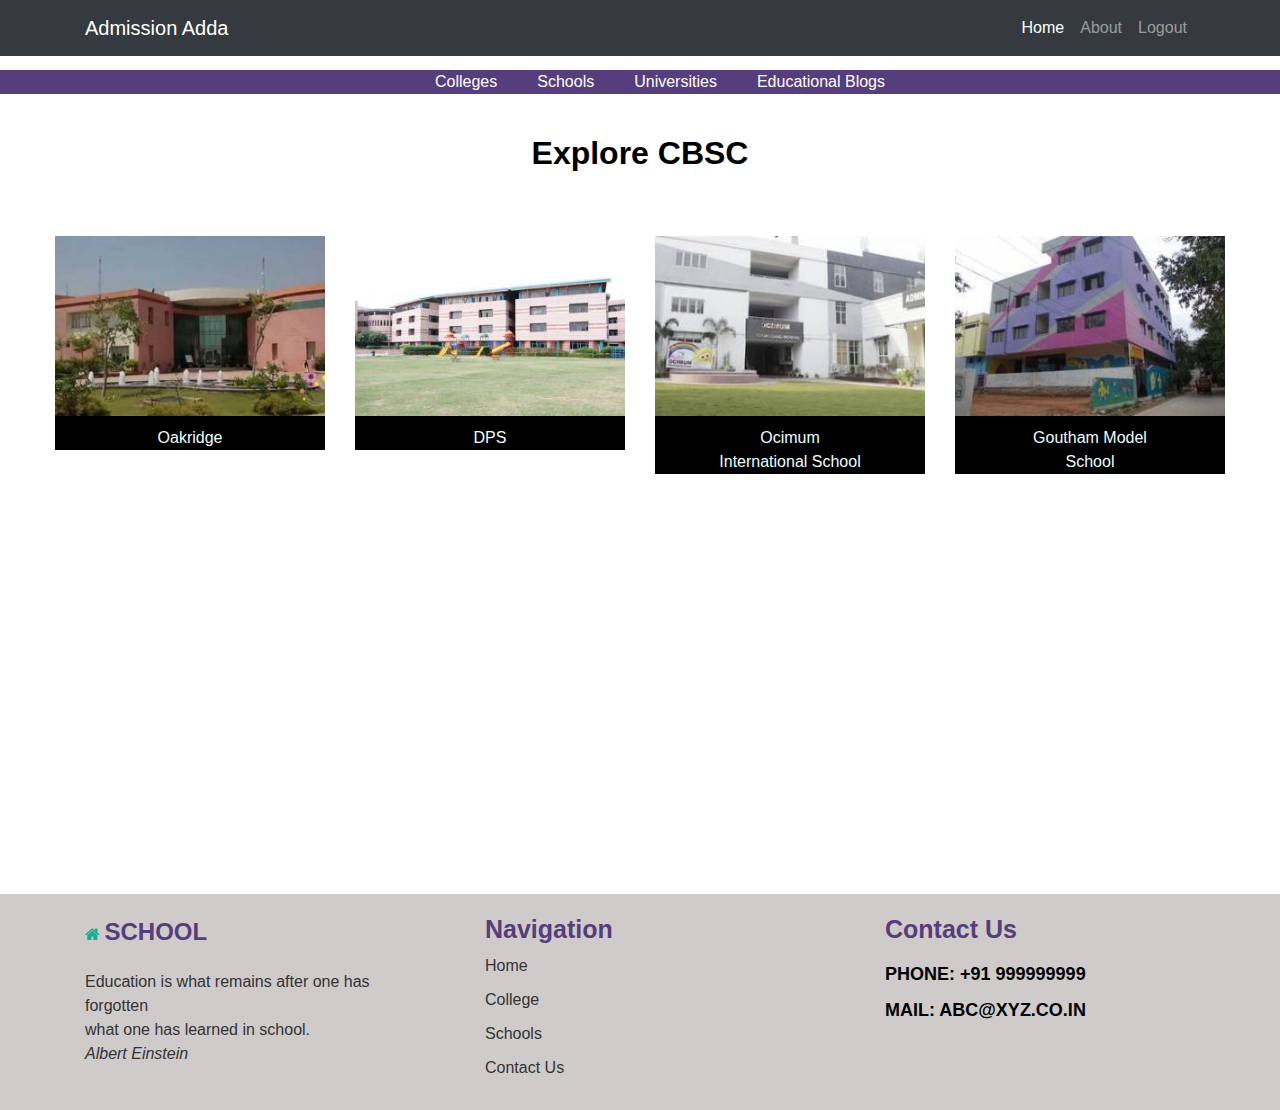
<file: cbsc.html>
<!DOCTYPE html>
<html lang="en">

<head>
    <meta charset="UTF-8">
    <meta name="viewport" content="width=device-width, initial-scale=1.0">
    <link rel="stylesheet" href="https://maxcdn.bootstrapcdn.com/bootstrap/4.0.0/css/bootstrap.min.css"
        integrity="sha384-Gn5384xqQ1aoWXA+058RXPxPg6fy4IWvTNh0E263XmFcJlSAwiGgFAW/dAiS6JXm" crossorigin="anonymous">
    <link href="https://stackpath.bootstrapcdn.com/font-awesome/4.7.0/css/font-awesome.min.css" rel="stylesheet"
        integrity="sha384-wvfXpqpZZVQGK6TAh5PVlGOfQNHSoD2xbE+QkPxCAFlNEevoEH3Sl0sibVcOQVnN" crossorigin="anonymous">
    <script src="https://code.jquery.com/jquery-3.2.1.slim.min.js"
        integrity="sha384-KJ3o2DKtIkvYIK3UENzmM7KCkRr/rE9/Qpg6aAZGJwFDMVNA/GpGFF93hXpG5KkN"
        crossorigin="anonymous"></script>
    <script src="https://cdnjs.cloudflare.com/ajax/libs/popper.js/1.12.9/umd/popper.min.js"
        integrity="sha384-ApNbgh9B+Y1QKtv3Rn7W3mgPxhU9K/ScQsAP7hUibX39j7fakFPskvXusvfa0b4Q"
        crossorigin="anonymous"></script>
    <script src="https://maxcdn.bootstrapcdn.com/bootstrap/4.0.0/js/bootstrap.min.js"
        integrity="sha384-JZR6Spejh4U02d8jOt6vLEHfe/JQGiRRSQQxSfFWpi1MquVdAyjUar5+76PVCmYl"
        crossorigin="anonymous"></script>
    <title>Colleges</title>
    <link rel="stylesheet" href="css/index1.css" rel="text/css">
    <script>
        $(function () {
            $("#mdb-lightbox-ui").load("mdb-addons/mdb-lightbox-ui.html");
        });
    </script>
</head>

<body>
    <header>
        <nav class="navbar fixed-top navbar-expand-lg navbar-dark bg-dark">
            <div class="container">
                <a class="navbar-brand" href="#">Admission Adda</a>
                <button class="navbar-toggler" type="button" data-toggle="collapse"
                    data-target="#navbarSupportedContent" aria-controls="navbarSupportedContent" aria-expanded="false"
                    aria-label="Toggle navigation">
                    <span class="navbar-toggler-icon"></span>
                </button>

                <div class="collapse navbar-collapse" id="navbarSupportedContent">
                    <ul class="navbar-nav ml-lg-auto">
                        <li class="nav-item active">
                            <a class="nav-link" href="After_login_index.php">Home <span
                                    class="sr-only">(current)</span></a>
                        </li>
                        <li class="nav-item">
                            <a class="nav-link" href="#">About</a>
                        </li>
                        <li class="nav-item">
                            <a class="nav-link" href="index.html">Logout</a>
                        </li>
                    </ul>
                </div>
            </div>
        </nav>
    </header>
    <center>
        <div class="header2">
            <ul>
                <li>
                    <a href="After_Login_colleges.html" class="asbutton1">Colleges</a>
                </li>
                &nbsp;&nbsp;&nbsp;&nbsp;&nbsp;&nbsp;&nbsp;
                <li>
                    <a href="schools.html" class="asbutton1">Schools</a>
                </li>
                &nbsp;&nbsp;&nbsp;&nbsp;&nbsp;&nbsp;&nbsp;
                <li>
                    <a href="universities.html" class="asbutton1">Universities</a>
                </li>
                &nbsp;&nbsp;&nbsp;&nbsp;&nbsp;&nbsp;&nbsp;
                <li>
                    <a href="blogs.html" class="asbutton1">Educational Blogs</a>
                </li>
            </ul>
        </div>

        <br>
        <h2>
            <p id="dash">Explore CBSC</p>
        </h2>
        <br>
        <br>
        <div class="row">
            <div class="col-md-3">
                <div class="thumbnail">
                    <a href="admission_form.html" >
                        <img src="scl5.png" alt="Lights" style="width:100%">
                        <div class="caption">
                            <p>Oakridge</p>
                        </div>
                    </a>
                </div>
            </div>
            <div class="col-md-3">
                <div class="thumbnail">
                    <a href="admission_form.html" >
                        <img src="scl6.png" alt="Nature" style="width:100%">
                        <div class="caption">
                            <p>DPS</p>
                        </div>
                    </a>
                </div>
            </div>
            <div class="col-md-3">
                <div class="thumbnail">
                    <a href="admission_form.html" >
                        <img src="scl7.png" alt="Fjords" style="width:100%">
                        <div class="caption">
                            <p>Ocimum International School</p>
                        </div>
                    </a>
                </div>
            </div>
            <div class="col-md-3">
                <div class="thumbnail">
                    <a href="admission_form.html">
                        <img src="scl8.png" alt="Fjords" style="width:100%">
                        <div class="caption">
                            <p>Goutham Model School</p>
                        </div>
                    </a>
                </div>
            </div>
        </div>
    </center>

    <footer>
        <div class="container">
            <div class="row">
                <div class="col-md-4">
                    <div class="widget">
                        <div class="logo">
                            <a href="">
                                <i class="fa fa-home"></i>
                                <span>School</span>
                            </a>
                            <p> Education is what remains after one has forgotten <br>
                                what one has learned in school.

                                <br><i>Albert Einstein</i>
                            </p>
                        </div>
                    </div>
                </div>
                <div class="col-md-4">
                    <div class="widget">
                        <h3>Navigation</h3>
                        <div class="footer-menu">
                            <ul>
                                <li><a href="#">home</a></li>
                                <li><a href="#">college</a></li>
                                <li><a href="#">schools</a></li>
                                <li><a href="#">contact us</a></li>
                            </ul>
                        </div>
                    </div>
                </div>
                <div class="col-md-4">
                    <h3>Contact Us</h3>
                    <span class="social-icon">
                        <a href="#">Phone: +91 999999999 </a><br>
                        <a href="#">Mail: abc@xyz.co.in </a>
                    </span>
                </div>
    </footer>


</body>

</html>
</file>
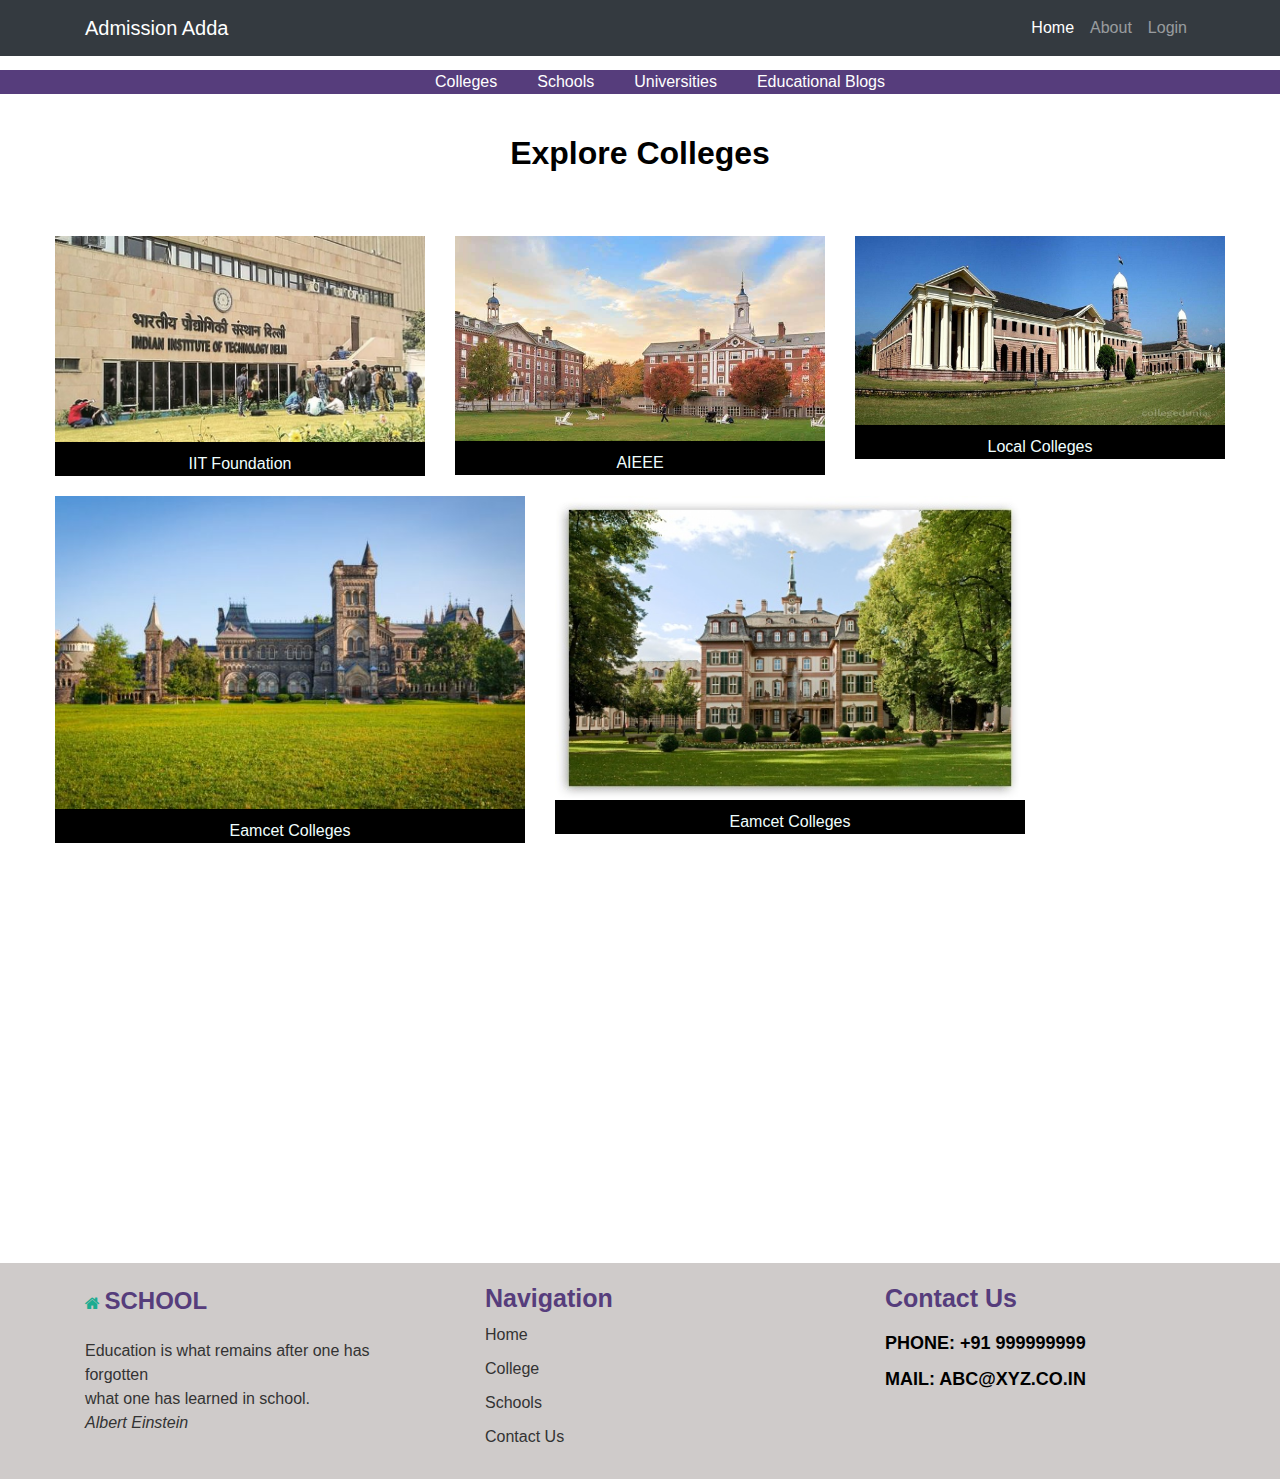
<file: colleges.html>
<!DOCTYPE html>
<html lang="en">

<head>
    <meta charset="UTF-8">
    <meta name="viewport" content="width=device-width, initial-scale=1.0">
    <link rel="stylesheet" href="https://maxcdn.bootstrapcdn.com/bootstrap/4.0.0/css/bootstrap.min.css"
        integrity="sha384-Gn5384xqQ1aoWXA+058RXPxPg6fy4IWvTNh0E263XmFcJlSAwiGgFAW/dAiS6JXm" crossorigin="anonymous">
    <link href="https://stackpath.bootstrapcdn.com/font-awesome/4.7.0/css/font-awesome.min.css" rel="stylesheet"
        integrity="sha384-wvfXpqpZZVQGK6TAh5PVlGOfQNHSoD2xbE+QkPxCAFlNEevoEH3Sl0sibVcOQVnN" crossorigin="anonymous">
    <script src="https://code.jquery.com/jquery-3.2.1.slim.min.js"
        integrity="sha384-KJ3o2DKtIkvYIK3UENzmM7KCkRr/rE9/Qpg6aAZGJwFDMVNA/GpGFF93hXpG5KkN"
        crossorigin="anonymous"></script>
    <script src="https://cdnjs.cloudflare.com/ajax/libs/popper.js/1.12.9/umd/popper.min.js"
        integrity="sha384-ApNbgh9B+Y1QKtv3Rn7W3mgPxhU9K/ScQsAP7hUibX39j7fakFPskvXusvfa0b4Q"
        crossorigin="anonymous"></script>
    <script src="https://maxcdn.bootstrapcdn.com/bootstrap/4.0.0/js/bootstrap.min.js"
        integrity="sha384-JZR6Spejh4U02d8jOt6vLEHfe/JQGiRRSQQxSfFWpi1MquVdAyjUar5+76PVCmYl"
        crossorigin="anonymous"></script>
    <title>Colleges</title>
    <link rel="stylesheet" href="css/index1.css" rel="text/css">
    <script>
        $(function () {
            $("#mdb-lightbox-ui").load("mdb-addons/mdb-lightbox-ui.html");
        });
    </script>
</head>

<body>
    <header>
        <nav class="navbar fixed-top navbar-expand-lg navbar-dark bg-dark">
            <div class="container">
                <a class="navbar-brand" href="#">Admission Adda</a>
                <button class="navbar-toggler" type="button" data-toggle="collapse"
                    data-target="#navbarSupportedContent" aria-controls="navbarSupportedContent" aria-expanded="false"
                    aria-label="Toggle navigation">
                    <span class="navbar-toggler-icon"></span>
                </button>

                <div class="collapse navbar-collapse" id="navbarSupportedContent">
                    <ul class="navbar-nav ml-lg-auto">
                        <li class="nav-item active">
                            <a class="nav-link" href="index.html">Home <span class="sr-only">(current)</span></a>
                        </li>
                        <li class="nav-item">
                            <a class="nav-link" href="#">About</a>
                        </li>
                        <li class="nav-item">
                            <a class="nav-link" href="home.html">Login</a>
                        </li>
                    </ul>
                </div>
            </div>
        </nav>
    </header>
    <center>
        <div class="header2">
            <ul>
                <li>
                    <a href="#" class="asbutton1">Colleges</a>
                </li>
                &nbsp;&nbsp;&nbsp;&nbsp;&nbsp;&nbsp;&nbsp;
                <li>
                    <a href="#" data-toggle="modal" data-target="#log" class="asbutton1">Schools</a>
                </li>
                &nbsp;&nbsp;&nbsp;&nbsp;&nbsp;&nbsp;&nbsp;
                <li>
                    <a href="#" data-toggle="modal" data-target="#log" class="asbutton1">Universities</a>
                </li>
                &nbsp;&nbsp;&nbsp;&nbsp;&nbsp;&nbsp;&nbsp;
                <li>
                    <a href="#" data-toggle="modal" data-target="#log" class="asbutton1">Educational Blogs</a>
                </li>
            </ul>
        </div>

        <br>
        <h2>
            <p id="dash">Explore Colleges</p>
        </h2>
        <br>
        <br>
        <div class="row">
            <div class="col-md-4">
                <div class="thumbnail">
                    <a href="#" data-toggle="modal" data-target="#log">
                        <img src="clg1.jpg" alt="Lights" style="width:100%">
                        <div class="caption">
                            <p>IIT Foundation</p>
                        </div>
                    </a>
                </div>
            </div>
            <div class="col-md-4">
                <div class="thumbnail">
                    <a href="#" data-toggle="modal" data-target="#log">
                        <img src="clg2.jpg" alt="Nature" style="width:100%">
                        <div class="caption">
                            <p>AIEEE</p>
                        </div>
                    </a>
                </div>
            </div>
            <div class="col-md-4">
                <div class="thumbnail">
                    <a href="#" data-toggle="modal" data-target="#log">
                        <img src="clg3.jpg" alt="Fjords" style="width:100%">
                        <div class="caption">
                            <p>Local Colleges</p>
                        </div>
                    </a>
                </div>
            </div>
            <div class="col-md-5">
                <div class="thumbnail">
                    <a href="#" data-toggle="modal" data-target="#log">
                        <img src="clg5.jpg" alt="Fjords" style="width:100%">
                        <div class="caption">
                            <p>Eamcet Colleges</p>
                        </div>
                    </a>
                </div>
            </div>
            <div class="col-md-5">
                <div class="thumbnail">
                    <a href="#" data-toggle="modal" data-target="#log">
                        <img src="clg7.jpg" alt="Fjords" style="width:100%">
                        <div class="caption">
                            <p>Eamcet Colleges</p>
                        </div>
                    </a>
                </div>
            </div>
        </div>
    </center>
    <div class="modal" id="log">
        <div class="modal-dialog">
            <div class="modal-content">

                <!-- Modal Header -->
                <div class="modal-header">
                    <h4 class="modal-title">Oops!</h4>
                    <button type="button" class="close" data-dismiss="modal">&times;</button>
                </div>

                <!-- Modal body -->
                <div class="modal-body">
                    Login Required!
                </div>

                <!-- Modal footer -->
                <div class="modal-footer">
                    <button type="button" class="btn btn-danger" data-dismiss="modal">Close</button>
                </div>

            </div>
        </div>
    </div>
    <footer>
        <div class="container">
            <div class="row">
                <div class="col-md-4">
                    <div class="widget">
                        <div class="logo">
                            <a href="">
                                <i class="fa fa-home"></i>
                                <span>School</span>
                            </a>
                            <p> Education is what remains after one has forgotten <br>
                                what one has learned in school.

                                <br><i>Albert Einstein</i>
                            </p>
                        </div>
                    </div>
                </div>
                <div class="col-md-4">
                    <div class="widget">
                        <h3>Navigation</h3>
                        <div class="footer-menu">
                            <ul>
                                <li><a href="#">home</a></li>
                                <li><a href="#">college</a></li>
                                <li><a href="#">schools</a></li>
                                <li><a href="#">contact us</a></li>
                            </ul>
                        </div>
                    </div>
                </div>
                <div class="col-md-4">
                    <h3>Contact Us</h3>
                    <span class="social-icon">
                        <a href="#">Phone: +91 999999999 </a><br>
                        <a href="#">Mail: abc@xyz.co.in </a>
                    </span>
                </div>
    </footer>


</body>

</html>
</file>
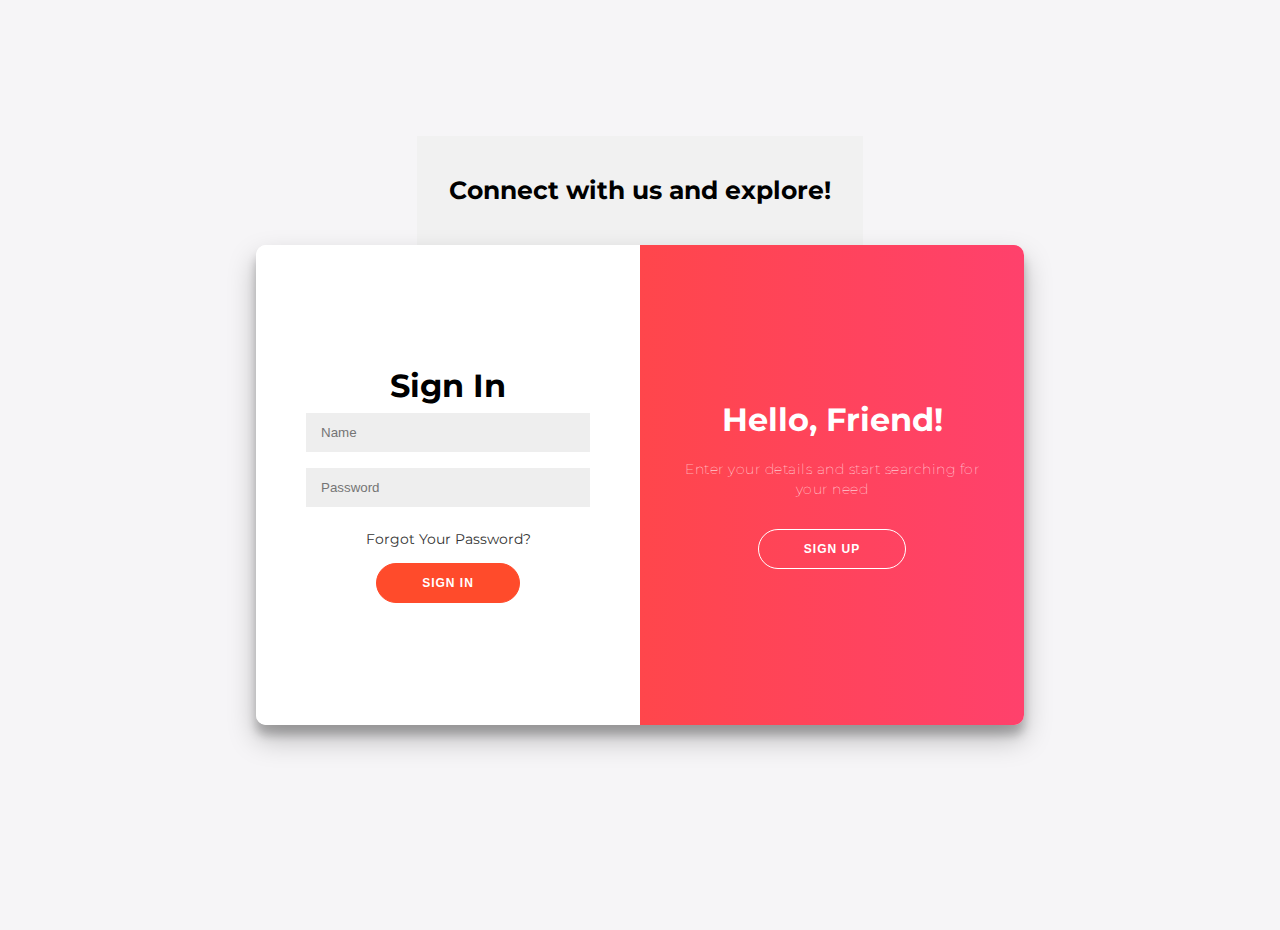
<file: home.html>
<!DOCTYPE html>
<html>
<head>
	<title>SignUp and Login</title>
	<link rel="stylesheet" type="text/css" href="css/home.css">
	<link rel="stylesheet" href="https://cdnjs.cloudflare.com/ajax/libs/font-awesome/4.7.0/css/font-awesome.min.css">
	
</head>
<body>

<div class="header">
    <a href="#default" class="logo">Connect with us and explore!</a>
</div>
    
<div class="container" id="container">
<div class="form-container sign-up-container">

<form action="signup.php" method="POST">
	<h1>Create Account</h1>
	<input type="text" name="name" placeholder="Name">
	<input type="email" name="email" placeholder="Email">
	<input type="password" name="password" placeholder="Password">
	<button>SignUp</button>
</form>
</div>
<div class="form-container sign-in-container">
	<form action="login.php" method="POST">
		<h1>Sign In</h1>
	<input type="text" name="name" placeholder="Name">
	<input type="password" name="password" placeholder="Password">
	<a href="#">Forgot Your Password?</a>

	<button>Sign In</button>
	</form>
</div>
<div class="overlay-container">
	<div class="overlay">
		<div class="overlay-panel overlay-left">
			<h1>Welcome Back!</h1>
			<p>To keep connected with us please login with your personal info</p>
			<button class="ghost" id="signIn">Sign In</button>
		</div>
		<div class="overlay-panel overlay-right">
			<h1>Hello, Friend!</h1>
			<p>Enter your details and start searching for your need</p>
			<button class="ghost" id="signUp">Sign Up</button>
		</div>
	</div>
</div>
</div>

<script type="text/javascript">
	const signUpButton = document.getElementById('signUp');
	const signInButton = document.getElementById('signIn');
	const container = document.getElementById('container');

	signUpButton.addEventListener('click', () => {
		container.classList.add("right-panel-active");
	});
	signInButton.addEventListener('click', () => {
		container.classList.remove("right-panel-active");
	});
</script>


</body>
</html>
</file>
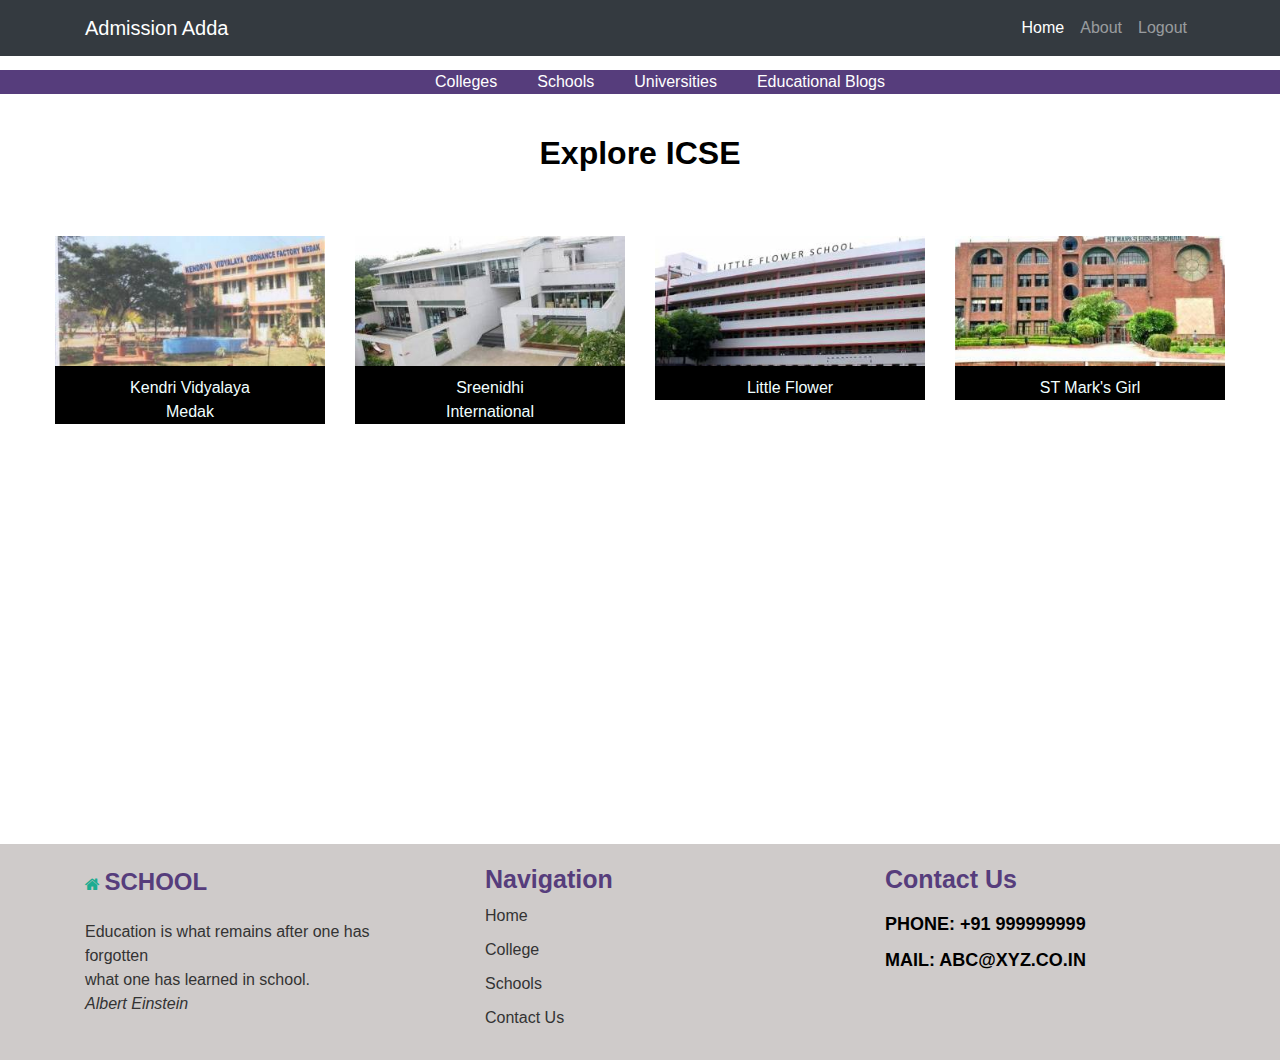
<file: icse.html>
<!DOCTYPE html>
<html lang="en">

<head>
    <meta charset="UTF-8">
    <meta name="viewport" content="width=device-width, initial-scale=1.0">
    <link rel="stylesheet" href="https://maxcdn.bootstrapcdn.com/bootstrap/4.0.0/css/bootstrap.min.css"
        integrity="sha384-Gn5384xqQ1aoWXA+058RXPxPg6fy4IWvTNh0E263XmFcJlSAwiGgFAW/dAiS6JXm" crossorigin="anonymous">
    <link href="https://stackpath.bootstrapcdn.com/font-awesome/4.7.0/css/font-awesome.min.css" rel="stylesheet"
        integrity="sha384-wvfXpqpZZVQGK6TAh5PVlGOfQNHSoD2xbE+QkPxCAFlNEevoEH3Sl0sibVcOQVnN" crossorigin="anonymous">
    <script src="https://code.jquery.com/jquery-3.2.1.slim.min.js"
        integrity="sha384-KJ3o2DKtIkvYIK3UENzmM7KCkRr/rE9/Qpg6aAZGJwFDMVNA/GpGFF93hXpG5KkN"
        crossorigin="anonymous"></script>
    <script src="https://cdnjs.cloudflare.com/ajax/libs/popper.js/1.12.9/umd/popper.min.js"
        integrity="sha384-ApNbgh9B+Y1QKtv3Rn7W3mgPxhU9K/ScQsAP7hUibX39j7fakFPskvXusvfa0b4Q"
        crossorigin="anonymous"></script>
    <script src="https://maxcdn.bootstrapcdn.com/bootstrap/4.0.0/js/bootstrap.min.js"
        integrity="sha384-JZR6Spejh4U02d8jOt6vLEHfe/JQGiRRSQQxSfFWpi1MquVdAyjUar5+76PVCmYl"
        crossorigin="anonymous"></script>
    <title>Colleges</title>
    <link rel="stylesheet" href="css/index1.css" rel="text/css">
    <script>
        $(function () {
            $("#mdb-lightbox-ui").load("mdb-addons/mdb-lightbox-ui.html");
        });
    </script>
</head>

<body>
    <header>
        <nav class="navbar fixed-top navbar-expand-lg navbar-dark bg-dark">
            <div class="container">
                <a class="navbar-brand" href="#">Admission Adda</a>
                <button class="navbar-toggler" type="button" data-toggle="collapse"
                    data-target="#navbarSupportedContent" aria-controls="navbarSupportedContent" aria-expanded="false"
                    aria-label="Toggle navigation">
                    <span class="navbar-toggler-icon"></span>
                </button>

                <div class="collapse navbar-collapse" id="navbarSupportedContent">
                    <ul class="navbar-nav ml-lg-auto">
                        <li class="nav-item active">
                            <a class="nav-link" href="After_login_index.php">Home <span
                                    class="sr-only">(current)</span></a>
                        </li>
                        <li class="nav-item">
                            <a class="nav-link" href="#">About</a>
                        </li>
                        <li class="nav-item">
                            <a class="nav-link" href="index.html">Logout</a>
                        </li>
                    </ul>
                </div>
            </div>
        </nav>
    </header>
    <center>
        <div class="header2">
            <ul>
                <li>
                    <a href="After_Login_colleges.html" class="asbutton1">Colleges</a>
                </li>
                &nbsp;&nbsp;&nbsp;&nbsp;&nbsp;&nbsp;&nbsp;
                <li>
                    <a href="schools.html" class="asbutton1">Schools</a>
                </li>
                &nbsp;&nbsp;&nbsp;&nbsp;&nbsp;&nbsp;&nbsp;
                <li>
                    <a href="universities.html" class="asbutton1">Universities</a>
                </li>
                &nbsp;&nbsp;&nbsp;&nbsp;&nbsp;&nbsp;&nbsp;
                <li>
                    <a href="blogs.html" class="asbutton1">Educational Blogs</a>
                </li>
            </ul>
        </div>

        <br>
        <h2>
            <p id="dash">Explore ICSE</p>
        </h2>
        <br>
        <br>
        <div class="row">
            <div class="col-md-3">
                <div class="thumbnail">
                    <a href="admission_form.html" >
                        <img src="scl9.png" alt="Lights" style="width:100%">
                        <div class="caption">
                            <p>Kendri Vidyalaya Medak</p>
                        </div>
                    </a>
                </div>
            </div>
            <div class="col-md-3">
                <div class="thumbnail">
                    <a href="admission_form.html" >
                        <img src="scl10.png" alt="Nature" style="width:100%">
                        <div class="caption">
                            <p>Sreenidhi International</p>
                        </div>
                    </a>
                </div>
            </div>
            <div class="col-md-3">
                <div class="thumbnail">
                    <a href="admission_form.html" >
                        <img src="scl11.png" alt="Fjords" style="width:100%">
                        <div class="caption">
                            <p>Little Flower</p>
                        </div>
                    </a>
                </div>
            </div>
            <div class="col-md-3">
                <div class="thumbnail">
                    <a href="admission_form.html" >
                        <img src="scl12.png" alt="Fjords" style="width:100%">
                        <div class="caption">
                            <p>ST Mark's Girl</p>
                        </div>
                    </a>
                </div>
            </div>
        </div>
    </center>

    <footer>
        <div class="container">
            <div class="row">
                <div class="col-md-4">
                    <div class="widget">
                        <div class="logo">
                            <a href="">
                                <i class="fa fa-home"></i>
                                <span>School</span>
                            </a>
                            <p> Education is what remains after one has forgotten <br>
                                what one has learned in school.

                                <br><i>Albert Einstein</i>
                            </p>
                        </div>
                    </div>
                </div>
                <div class="col-md-4">
                    <div class="widget">
                        <h3>Navigation</h3>
                        <div class="footer-menu">
                            <ul>
                                <li><a href="#">home</a></li>
                                <li><a href="#">college</a></li>
                                <li><a href="#">schools</a></li>
                                <li><a href="#">contact us</a></li>
                            </ul>
                        </div>
                    </div>
                </div>
                <div class="col-md-4">
                    <h3>Contact Us</h3>
                    <span class="social-icon">
                        <a href="#">Phone: +91 999999999 </a><br>
                        <a href="#">Mail: abc@xyz.co.in </a>
                    </span>
                </div>
    </footer>


</body>

</html>
</file>
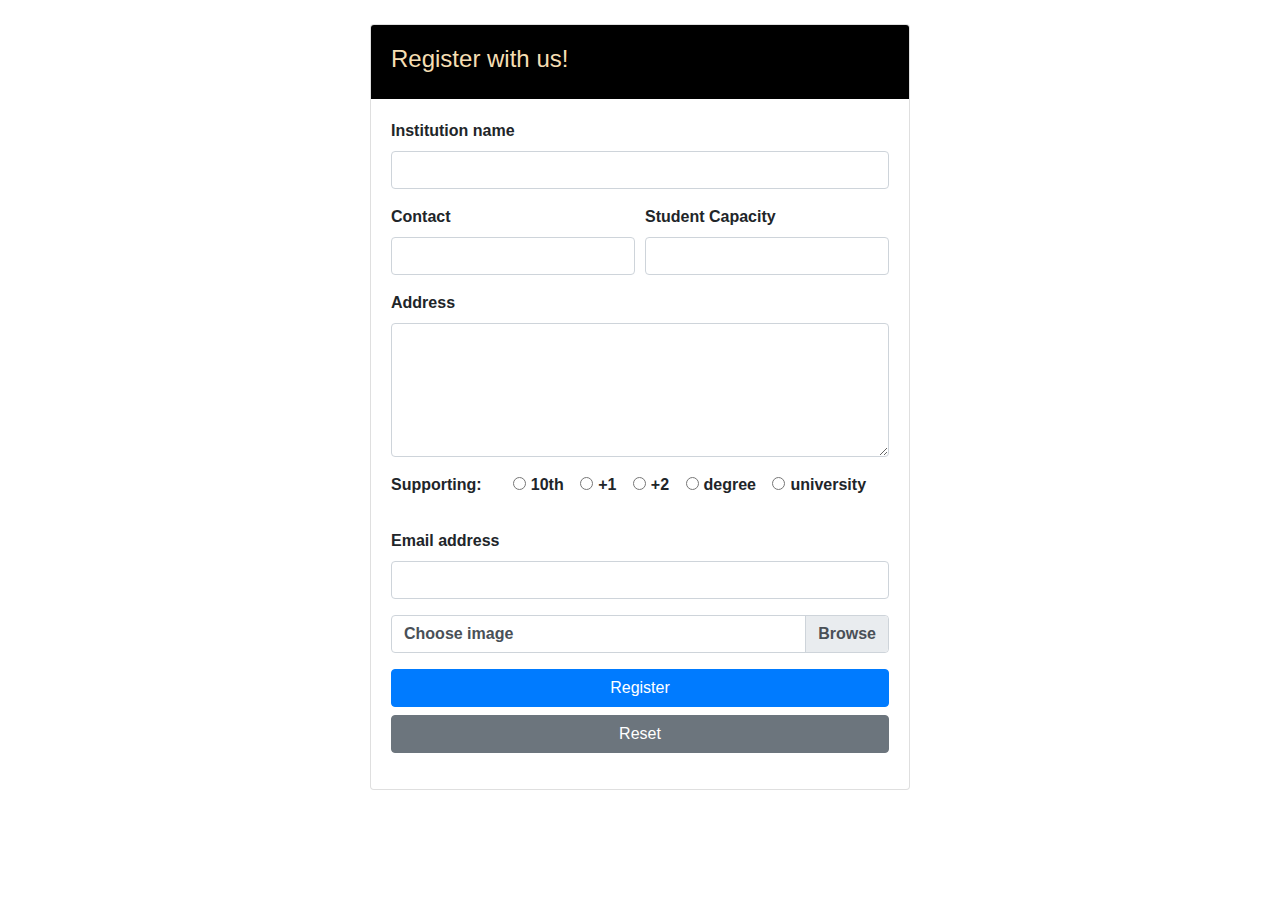
<file: registration_form.html>
<!DOCTYPE html>
<html lang="en">

<head>
    <meta charset="UTF-8">
    <meta name="viewport" content="width=device-width, initial-scale=1.0">
    <title>Register</title>
    <link rel="stylesheet" href="https://maxcdn.bootstrapcdn.com/bootstrap/4.0.0/css/bootstrap.min.css"
        integrity="sha384-Gn5384xqQ1aoWXA+058RXPxPg6fy4IWvTNh0E263XmFcJlSAwiGgFAW/dAiS6JXm" crossorigin="anonymous">
    <link href="https://stackpath.bootstrapcdn.com/font-awesome/4.7.0/css/font-awesome.min.css" rel="stylesheet"
        integrity="sha384-wvfXpqpZZVQGK6TAh5PVlGOfQNHSoD2xbE+QkPxCAFlNEevoEH3Sl0sibVcOQVnN" crossorigin="anonymous">
    <script src="https://code.jquery.com/jquery-3.2.1.slim.min.js"
        integrity="sha384-KJ3o2DKtIkvYIK3UENzmM7KCkRr/rE9/Qpg6aAZGJwFDMVNA/GpGFF93hXpG5KkN"
        crossorigin="anonymous"></script>
    <script src="https://cdnjs.cloudflare.com/ajax/libs/popper.js/1.12.9/umd/popper.min.js"
        integrity="sha384-ApNbgh9B+Y1QKtv3Rn7W3mgPxhU9K/ScQsAP7hUibX39j7fakFPskvXusvfa0b4Q"
        crossorigin="anonymous"></script>
    <script src="https://maxcdn.bootstrapcdn.com/bootstrap/4.0.0/js/bootstrap.min.js"
        integrity="sha384-JZR6Spejh4U02d8jOt6vLEHfe/JQGiRRSQQxSfFWpi1MquVdAyjUar5+76PVCmYl"
        crossorigin="anonymous"></script>
    <style>
        label
        {
            font-weight: bold;
            font-family: Arial, Helvetica, sans-serif;
            font-variant-caps: initial;
        }
    </style>
</head>

<body>

    <div class="container">
        <br>
        <div class="row justify-content-center">
            <div class="col-md-6">
                <div class="card">
                    <header class="card-header" style="background-color: black;">
                        <h4 class="card-title mt-2" style="color: wheat;">Register with us!</h4>
                    </header>
                    <article class="card-body">
                        <form name="std" action="" onsubmit="return validate_form();" method="post">
                            <div class="form-group">
                                <label>Institution name</label>
                                <input type="text" class="form-control" value="" name="std_name" size="24">
                            </div>
                            <div class="form-row">
                                <div class="col form-group">
                                    <label>Contact</label>
                                    <input type="text" class="form-control" pattern="[7-9]{1}[0-9]{9}" value=""
                                        onkeypress="return isNumberKey(event)" name="stdconnum" size="24">
                                </div>
                                <div class="col form-group">
                                    <label>Student Capacity</label>
                                    <input type="text" class="form-control" pattern="[7-9]{1}[0-9]{9}" value=""
                                        onkeypress="return isNumberKey(event)" name="stdconnum" size="24">
                                </div>
                            </div>
                            <div class="form-group">
                                <label for="exampleFormControlTextarea1">Address</label>
                                <textarea class="form-control" id="exampleFormControlTextarea1" rows="5"></textarea>
                            </div>
                            <div class="form-group">
                                <label>Supporting:</label>&nbsp;&nbsp;&nbsp;&nbsp;&nbsp;&nbsp;                               
                                <label class="form-check form-check-inline">
                                    <label><input class="form-check-input" type="radio" name="radiogrp" id="9thCheck"
                                            value="10th" onclick="setOptions('10th')">10th</label>
                                </label>
                                <label class="form-check form-check-inline">
                                    <label><input type="radio" class="form-check-input" name="radiogrp" id="10Check"
                                            value="+1" onclick="setOptions('+1')">+1</label>
                                </label>
                                <label class="form-check form-check-inline">
                                    <label><input type="radio" class="form-check-input" name="radiogrp" id="+1Check"
                                            value="+2" onclick="setOptions('+2')">+2</label>
                                </label>
                                <label class="form-check form-check-inline">
                                    <label><input type="radio" class="form-check-input" name="radiogrp" id="+2Check"
                                            value="degree" onclick="setOptions('degree')">degree</label>
                                </label>
                                <label class="form-check form-check-inline">
                                    <label><input type="radio" class="form-check-input" name="radiogrp" id="degreeCheck"
                                            value="university" onclick="setOptions('university')">university</label>
                                </label>
                            </div>
                            <div class="form-group">
                                <label>Email address</label>
                                <input type="text" class="form-control" value="" name="std_email_id" size="24">
                            </div>
                            <div class="input-group mb-3">
                                <div class="custom-file">
                                  <input type="file" class="custom-file-input" id="inputGroupFile02">
                                  <label class="custom-file-label" for="inputGroupFile02">Choose image</label>
                                </div>
                              </div>
                            <div class="form-group">
                                <button type="submit" class="btn btn-primary btn-block"> Register </button>
                                <button type="submit" class="btn btn-secondary btn-block"> Reset </button>
                            </div>
                        </form>
                    </article>

                </div>
            </div>

        </div>


    </div>


    <br><br>
</body>

</html>
</file>
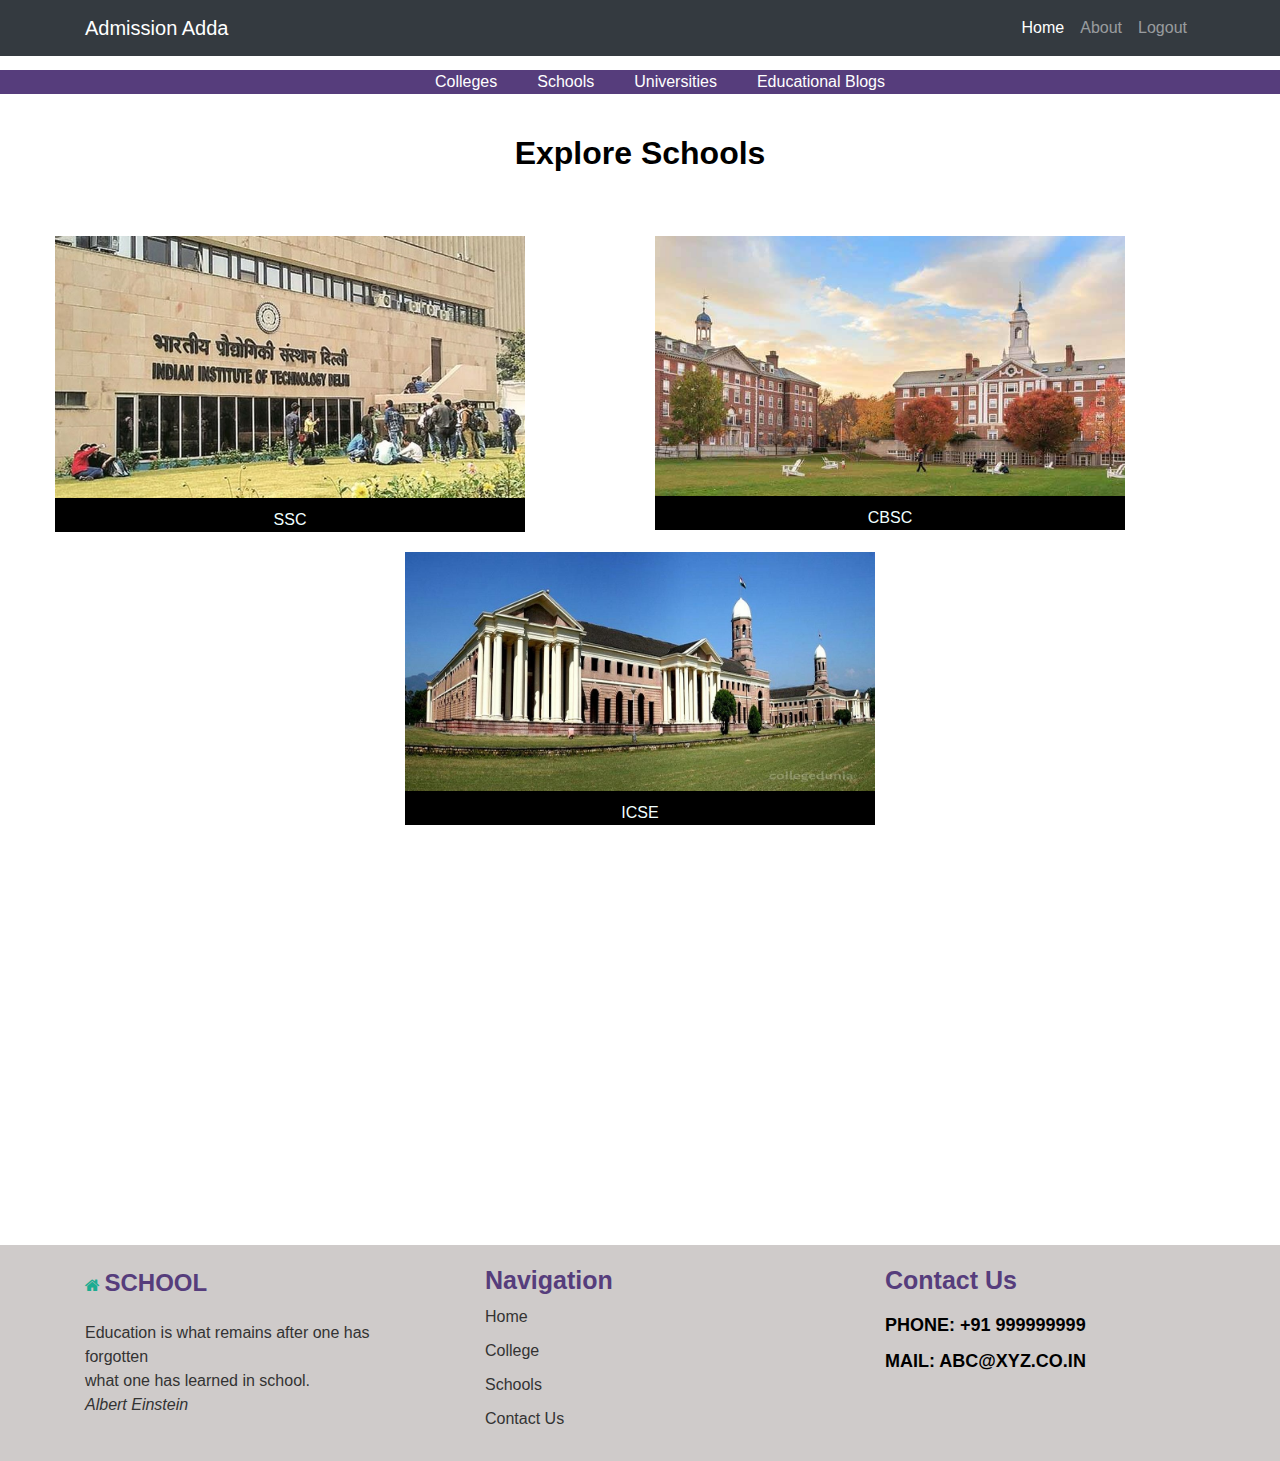
<file: schools.html>
<!DOCTYPE html>
<html lang="en">

<head>
    <meta charset="UTF-8">
    <meta name="viewport" content="width=device-width, initial-scale=1.0">
    <link rel="stylesheet" href="https://maxcdn.bootstrapcdn.com/bootstrap/4.0.0/css/bootstrap.min.css"
        integrity="sha384-Gn5384xqQ1aoWXA+058RXPxPg6fy4IWvTNh0E263XmFcJlSAwiGgFAW/dAiS6JXm" crossorigin="anonymous">
    <link href="https://stackpath.bootstrapcdn.com/font-awesome/4.7.0/css/font-awesome.min.css" rel="stylesheet"
        integrity="sha384-wvfXpqpZZVQGK6TAh5PVlGOfQNHSoD2xbE+QkPxCAFlNEevoEH3Sl0sibVcOQVnN" crossorigin="anonymous">
    <script src="https://code.jquery.com/jquery-3.2.1.slim.min.js"
        integrity="sha384-KJ3o2DKtIkvYIK3UENzmM7KCkRr/rE9/Qpg6aAZGJwFDMVNA/GpGFF93hXpG5KkN"
        crossorigin="anonymous"></script>
    <script src="https://cdnjs.cloudflare.com/ajax/libs/popper.js/1.12.9/umd/popper.min.js"
        integrity="sha384-ApNbgh9B+Y1QKtv3Rn7W3mgPxhU9K/ScQsAP7hUibX39j7fakFPskvXusvfa0b4Q"
        crossorigin="anonymous"></script>
    <script src="https://maxcdn.bootstrapcdn.com/bootstrap/4.0.0/js/bootstrap.min.js"
        integrity="sha384-JZR6Spejh4U02d8jOt6vLEHfe/JQGiRRSQQxSfFWpi1MquVdAyjUar5+76PVCmYl"
        crossorigin="anonymous"></script>
    <title>Colleges</title>
    <link rel="stylesheet" href="css/index1.css" rel="text/css">
    <script>
        $(function () {
            $("#mdb-lightbox-ui").load("mdb-addons/mdb-lightbox-ui.html");
        });
    </script>
</head>

<body>
    <header>
        <nav class="navbar fixed-top navbar-expand-lg navbar-dark bg-dark">
            <div class="container">
                <a class="navbar-brand" href="#">Admission Adda</a>
                <button class="navbar-toggler" type="button" data-toggle="collapse"
                    data-target="#navbarSupportedContent" aria-controls="navbarSupportedContent" aria-expanded="false"
                    aria-label="Toggle navigation">
                    <span class="navbar-toggler-icon"></span>
                </button>

                <div class="collapse navbar-collapse" id="navbarSupportedContent">
                    <ul class="navbar-nav ml-lg-auto">
                        <li class="nav-item active">
                            <a class="nav-link" href="After_login_index.php">Home <span
                                    class="sr-only">(current)</span></a>
                        </li>
                        <li class="nav-item">
                            <a class="nav-link" href="#">About</a>
                        </li>
                        <li class="nav-item">
                            <a class="nav-link" href="index.html">Logout</a>
                        </li>
                    </ul>
                </div>
            </div>
        </nav>
    </header>
    <center>
        <div class="header2">
            <ul>
                <li>
                    <a href="After_Login_colleges.html" class="asbutton1">Colleges</a>
                </li>
                &nbsp;&nbsp;&nbsp;&nbsp;&nbsp;&nbsp;&nbsp;
                <li>
                    <a href="#" class="asbutton1">Schools</a>
                </li>
                &nbsp;&nbsp;&nbsp;&nbsp;&nbsp;&nbsp;&nbsp;
                <li>
                    <a href="universities.html" class="asbutton1">Universities</a>
                </li>
                &nbsp;&nbsp;&nbsp;&nbsp;&nbsp;&nbsp;&nbsp;
                <li>
                    <a href="blogs.html" class="asbutton1">Educational Blogs</a>
                </li>
            </ul>
        </div>

        <br>
        <h2>
            <p id="dash">Explore Schools</p>
        </h2>
        <br>
        <br>
        <div class="row">
            <div class="col-md-5">
                <div class="thumbnail">
                    <a href="ssc.html">
                        <img src="clg1.jpg" alt="Lights" style="width:100%">
                        <div class="caption">
                            <p>SSC</p>
                        </div>
                    </a>
                </div>
            </div>
            <div class="col-md-1">

            </div>
            <div class="col-md-5">
                <div class="thumbnail">
                    <a href="cbsc.html">
                        <img src="clg2.jpg" alt="Nature" style="width:100%">
                        <div class="caption">
                            <p>CBSC</p>
                        </div>
                    </a>
                </div>
            </div>
            <center>
                <div class="col-md-5">
                    <div class="thumbnail">
                        <a href="icse.html">
                            <img src="clg3.jpg" alt="Fjords" style="width:100%">
                            <div class="caption">
                                <p>ICSE</p>
                            </div>
                        </a>
                    </div>
                </div>
            </center>

        </div>
    </center>

    <footer>
        <div class="container">
            <div class="row">
                <div class="col-md-4">
                    <div class="widget">
                        <div class="logo">
                            <a href="">
                                <i class="fa fa-home"></i>
                                <span>School</span>
                            </a>
                            <p> Education is what remains after one has forgotten <br>
                                what one has learned in school.

                                <br><i>Albert Einstein</i>
                            </p>
                        </div>
                    </div>
                </div>
                <div class="col-md-4">
                    <div class="widget">
                        <h3>Navigation</h3>
                        <div class="footer-menu">
                            <ul>
                                <li><a href="#">home</a></li>
                                <li><a href="#">college</a></li>
                                <li><a href="#">schools</a></li>
                                <li><a href="#">contact us</a></li>
                            </ul>
                        </div>
                    </div>
                </div>
                <div class="col-md-4">
                    <h3>Contact Us</h3>
                    <span class="social-icon">
                        <a href="#">Phone: +91 999999999 </a><br>
                        <a href="#">Mail: abc@xyz.co.in </a>
                    </span>
                </div>
    </footer>


</body>

</html>
</file>
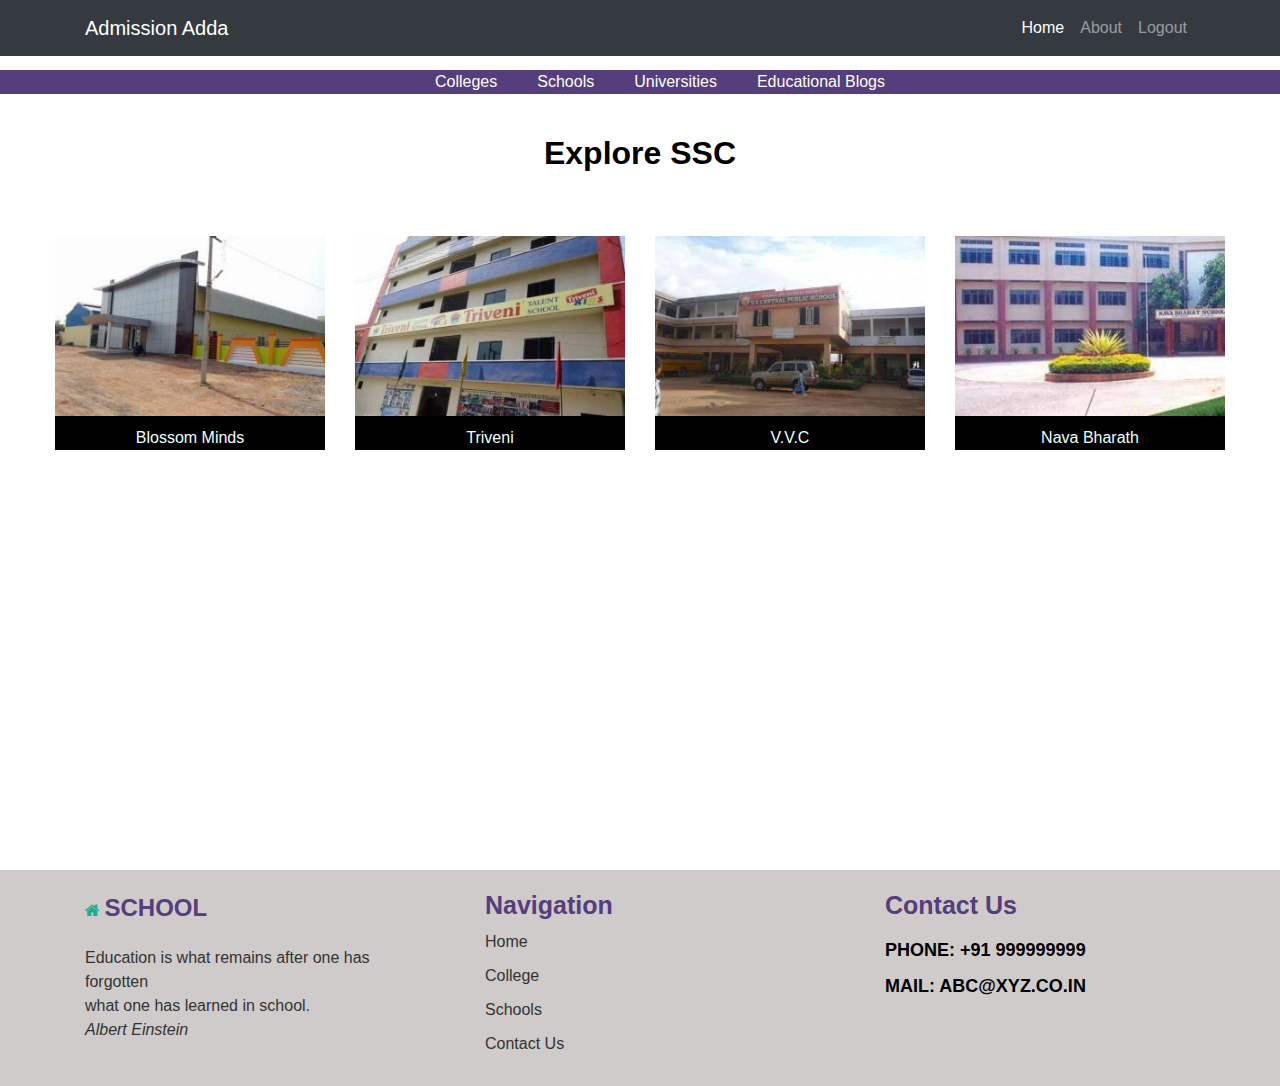
<file: ssc.html>
<!DOCTYPE html>
<html lang="en">

<head>
    <meta charset="UTF-8">
    <meta name="viewport" content="width=device-width, initial-scale=1.0">
    <link rel="stylesheet" href="https://maxcdn.bootstrapcdn.com/bootstrap/4.0.0/css/bootstrap.min.css"
        integrity="sha384-Gn5384xqQ1aoWXA+058RXPxPg6fy4IWvTNh0E263XmFcJlSAwiGgFAW/dAiS6JXm" crossorigin="anonymous">
    <link href="https://stackpath.bootstrapcdn.com/font-awesome/4.7.0/css/font-awesome.min.css" rel="stylesheet"
        integrity="sha384-wvfXpqpZZVQGK6TAh5PVlGOfQNHSoD2xbE+QkPxCAFlNEevoEH3Sl0sibVcOQVnN" crossorigin="anonymous">
    <script src="https://code.jquery.com/jquery-3.2.1.slim.min.js"
        integrity="sha384-KJ3o2DKtIkvYIK3UENzmM7KCkRr/rE9/Qpg6aAZGJwFDMVNA/GpGFF93hXpG5KkN"
        crossorigin="anonymous"></script>
    <script src="https://cdnjs.cloudflare.com/ajax/libs/popper.js/1.12.9/umd/popper.min.js"
        integrity="sha384-ApNbgh9B+Y1QKtv3Rn7W3mgPxhU9K/ScQsAP7hUibX39j7fakFPskvXusvfa0b4Q"
        crossorigin="anonymous"></script>
    <script src="https://maxcdn.bootstrapcdn.com/bootstrap/4.0.0/js/bootstrap.min.js"
        integrity="sha384-JZR6Spejh4U02d8jOt6vLEHfe/JQGiRRSQQxSfFWpi1MquVdAyjUar5+76PVCmYl"
        crossorigin="anonymous"></script>
    <title>Colleges</title>
    <link rel="stylesheet" href="css/index1.css" rel="text/css">
    <script>
        $(function () {
            $("#mdb-lightbox-ui").load("mdb-addons/mdb-lightbox-ui.html");
        });
    </script>
</head>

<body>
    <header>
        <nav class="navbar fixed-top navbar-expand-lg navbar-dark bg-dark">
            <div class="container">
                <a class="navbar-brand" href="#">Admission Adda</a>
                <button class="navbar-toggler" type="button" data-toggle="collapse"
                    data-target="#navbarSupportedContent" aria-controls="navbarSupportedContent" aria-expanded="false"
                    aria-label="Toggle navigation">
                    <span class="navbar-toggler-icon"></span>
                </button>

                <div class="collapse navbar-collapse" id="navbarSupportedContent">
                    <ul class="navbar-nav ml-lg-auto">
                        <li class="nav-item active">
                            <a class="nav-link" href="After_login_index.php">Home <span
                                    class="sr-only">(current)</span></a>
                        </li>
                        <li class="nav-item">
                            <a class="nav-link" href="#">About</a>
                        </li>
                        <li class="nav-item">
                            <a class="nav-link" href="index.html">Logout</a>
                        </li>
                    </ul>
                </div>
            </div>
        </nav>
    </header>
    <center>
        <div class="header2">
            <ul>
                <li>
                    <a href="After_Login_colleges.html" class="asbutton1">Colleges</a>
                </li>
                &nbsp;&nbsp;&nbsp;&nbsp;&nbsp;&nbsp;&nbsp;
                <li>
                    <a href="schools.html" class="asbutton1">Schools</a>
                </li>
                &nbsp;&nbsp;&nbsp;&nbsp;&nbsp;&nbsp;&nbsp;
                <li>
                    <a href="universities.html" class="asbutton1">Universities</a>
                </li>
                &nbsp;&nbsp;&nbsp;&nbsp;&nbsp;&nbsp;&nbsp;
                <li>
                    <a href="blogs.html" class="asbutton1">Educational Blogs</a>
                </li>
            </ul>
        </div>

        <br>
        <h2>
            <p id="dash">Explore SSC</p>
        </h2>
        <br>
        <br>
        <div class="row">
            <div class="col-md-3">
                <div class="thumbnail">
                    <a href="admission_form.html" >
                        <img src="scl1.png" alt="Lights" style="width:100%">
                        <div class="caption">
                            <p>Blossom Minds</p>
                        </div>
                    </a>
                </div>
            </div>
            <div class="col-md-3">
                <div class="thumbnail">
                    <a href="admission_form.html" >
                        <img src="scl2.png" alt="Nature" style="width:100%">
                        <div class="caption">
                            <p>Triveni</p>
                        </div>
                    </a>
                </div>
            </div>
            <div class="col-md-3">
                <div class="thumbnail">
                    <a href="admission_form.html" >
                        <img src="scl3.png" alt="Fjords" style="width:100%">
                        <div class="caption">
                            <p>V.V.C</p>
                        </div>
                    </a>
                </div>
            </div>
            <div class="col-md-3">
                <div class="thumbnail">
                    <a href="admission_form.html">
                        <img src="scl4.png" alt="Fjords" style="width:100%">
                        <div class="caption">
                            <p>Nava Bharath</p>
                        </div>
                    </a>
                </div>
            </div>
        </div>
    </center>

    <footer>
        <div class="container">
            <div class="row">
                <div class="col-md-4">
                    <div class="widget">
                        <div class="logo">
                            <a href="">
                                <i class="fa fa-home"></i>
                                <span>School</span>
                            </a>
                            <p> Education is what remains after one has forgotten <br>
                                what one has learned in school.

                                <br><i>Albert Einstein</i>
                            </p>
                        </div>
                    </div>
                </div>
                <div class="col-md-4">
                    <div class="widget">
                        <h3>Navigation</h3>
                        <div class="footer-menu">
                            <ul>
                                <li><a href="#">home</a></li>
                                <li><a href="#">college</a></li>
                                <li><a href="#">schools</a></li>
                                <li><a href="#">contact us</a></li>
                            </ul>
                        </div>
                    </div>
                </div>
                <div class="col-md-4">
                    <h3>Contact Us</h3>
                    <span class="social-icon">
                        <a href="#">Phone: +91 999999999 </a><br>
                        <a href="#">Mail: abc@xyz.co.in </a>
                    </span>
                </div>
    </footer>


</body>

</html>
</file>
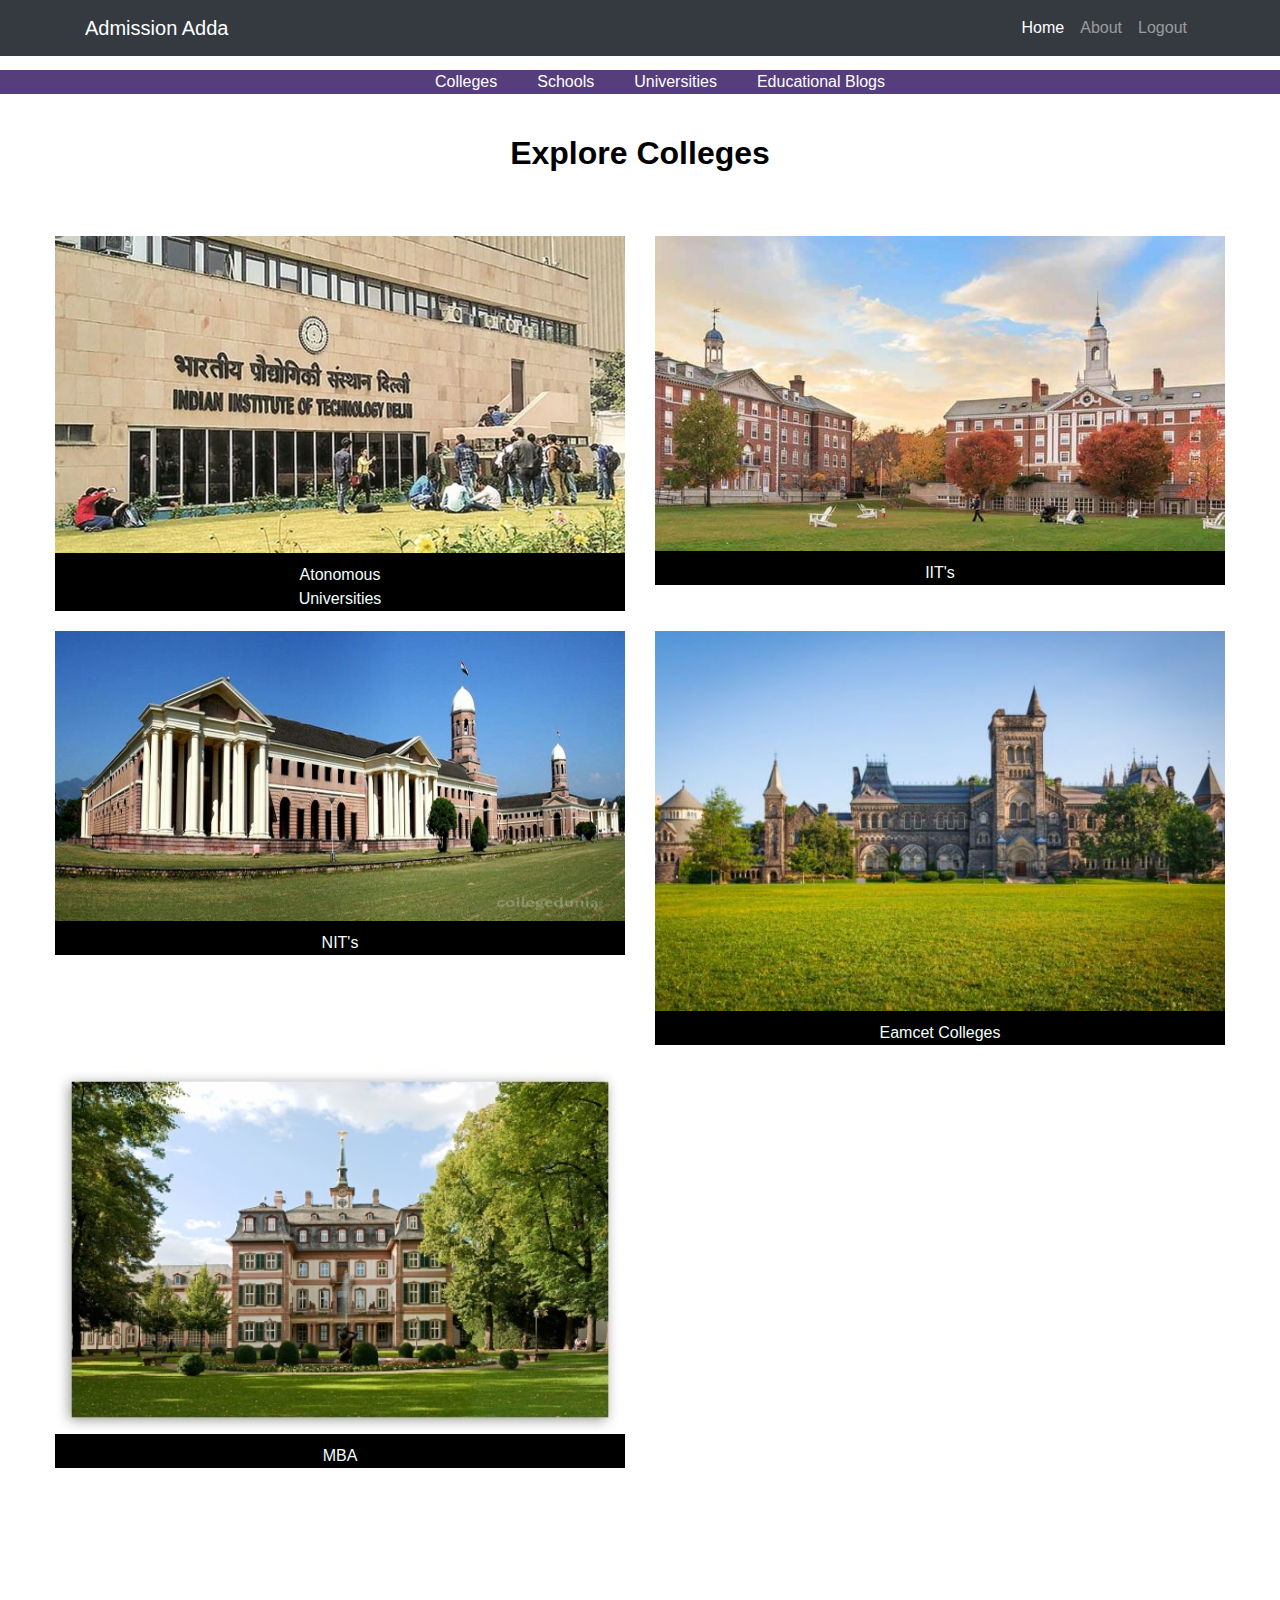
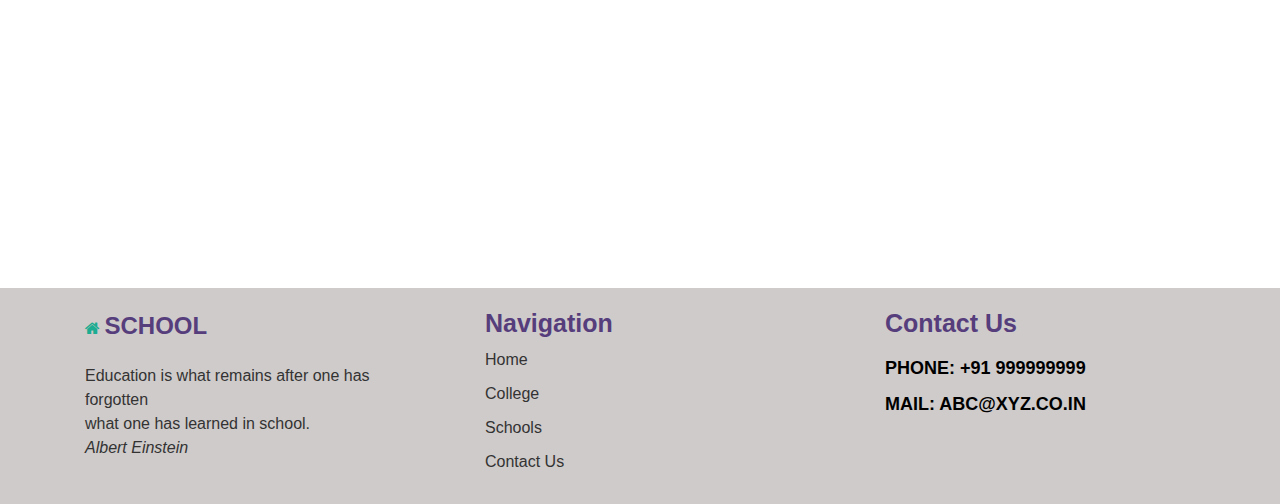
<file: universities.html>
<!DOCTYPE html>
<html lang="en">

<head>
    <meta charset="UTF-8">
    <meta name="viewport" content="width=device-width, initial-scale=1.0">
    <link rel="stylesheet" href="https://maxcdn.bootstrapcdn.com/bootstrap/4.0.0/css/bootstrap.min.css"
        integrity="sha384-Gn5384xqQ1aoWXA+058RXPxPg6fy4IWvTNh0E263XmFcJlSAwiGgFAW/dAiS6JXm" crossorigin="anonymous">
    <link href="https://stackpath.bootstrapcdn.com/font-awesome/4.7.0/css/font-awesome.min.css" rel="stylesheet"
        integrity="sha384-wvfXpqpZZVQGK6TAh5PVlGOfQNHSoD2xbE+QkPxCAFlNEevoEH3Sl0sibVcOQVnN" crossorigin="anonymous">
    <script src="https://code.jquery.com/jquery-3.2.1.slim.min.js"
        integrity="sha384-KJ3o2DKtIkvYIK3UENzmM7KCkRr/rE9/Qpg6aAZGJwFDMVNA/GpGFF93hXpG5KkN"
        crossorigin="anonymous"></script>
    <script src="https://cdnjs.cloudflare.com/ajax/libs/popper.js/1.12.9/umd/popper.min.js"
        integrity="sha384-ApNbgh9B+Y1QKtv3Rn7W3mgPxhU9K/ScQsAP7hUibX39j7fakFPskvXusvfa0b4Q"
        crossorigin="anonymous"></script>
    <script src="https://maxcdn.bootstrapcdn.com/bootstrap/4.0.0/js/bootstrap.min.js"
        integrity="sha384-JZR6Spejh4U02d8jOt6vLEHfe/JQGiRRSQQxSfFWpi1MquVdAyjUar5+76PVCmYl"
        crossorigin="anonymous"></script>
    <title>Colleges</title>
    <link rel="stylesheet" href="css/index1.css" rel="text/css">
    <script>
        $(function () {
            $("#mdb-lightbox-ui").load("mdb-addons/mdb-lightbox-ui.html");
        });
    </script>
</head>

<body>
    <header>
        <nav class="navbar fixed-top navbar-expand-lg navbar-dark bg-dark">
            <div class="container">
                <a class="navbar-brand" href="#">Admission Adda</a>
                <button class="navbar-toggler" type="button" data-toggle="collapse"
                    data-target="#navbarSupportedContent" aria-controls="navbarSupportedContent" aria-expanded="false"
                    aria-label="Toggle navigation">
                    <span class="navbar-toggler-icon"></span>
                </button>

                <div class="collapse navbar-collapse" id="navbarSupportedContent">
                    <ul class="navbar-nav ml-lg-auto">
                        <li class="nav-item active">
                            <a class="nav-link" href="After_login_index.php">Home <span class="sr-only">(current)</span></a>
                        </li>
                        <li class="nav-item">
                            <a class="nav-link" href="#">About</a>
                        </li>
                        <li class="nav-item">
                            <a class="nav-link" href="index.html">Logout</a>
                        </li>
                    </ul>
                </div>
            </div>
        </nav>
    </header>
    <center>
        <div class="header2">
            <ul>
                <li>
                    <a href="After_Login_colleges.html" class="asbutton1">Colleges</a>
                </li>
                &nbsp;&nbsp;&nbsp;&nbsp;&nbsp;&nbsp;&nbsp;
                <li>
                    <a href="schools.html"  class="asbutton1">Schools</a>
                </li>
                &nbsp;&nbsp;&nbsp;&nbsp;&nbsp;&nbsp;&nbsp;
                <li>
                    <a href="#"  class="asbutton1">Universities</a>
                </li>
                &nbsp;&nbsp;&nbsp;&nbsp;&nbsp;&nbsp;&nbsp;
                <li>
                    <a href="blogs.html" class="asbutton1">Educational Blogs</a>
                </li>
            </ul>
        </div>

        <br>
        <h2>
            <p id="dash">Explore Colleges</p>
        </h2>
        <br>
        <br>
        <div class="row">
            <div class="col-md-6">
                <div class="thumbnail">
                    <a href="admission_form.html" >
                        <img src="clg1.jpg" alt="Lights" style="width:100%">
                        <div class="caption">
                            <p>Atonomous Universities</p>
                        </div>
                    </a>
                </div>
            </div>
            <div class="col-md-6">
                <div class="thumbnail">
                    <a href="admission_form.html" >
                        <img src="clg2.jpg" alt="Nature" style="width:100%">
                        <div class="caption">
                            <p>IIT's</p>
                        </div>
                    </a>
                </div>
            </div>
            <div class="col-md-6">
                <div class="thumbnail">
                    <a href="admission_form.html">
                        <img src="clg3.jpg" alt="Fjords" style="width:100%">
                        <div class="caption">
                            <p>NIT's</p>
                        </div>
                    </a>
                </div>
            </div>
            <div class="col-md-6">
                <div class="thumbnail">
                    <a href="admission_form.html">
                        <img src="clg5.jpg" alt="Fjords" style="width:100%">
                        <div class="caption">
                            <p>Eamcet Colleges</p>
                        </div>
                    </a>
                </div>
            </div>
            <div class="col-md-6">
                <div class="thumbnail">
                    <a href="admission_form.html" >
                        <img src="clg7.jpg" alt="Fjords" style="width:100%">
                        <div class="caption">
                            <p>MBA</p>
                        </div>
                    </a>
                </div>
            </div>
        </div>
    </center>
  
    <footer>
        <div class="container">
            <div class="row">
                <div class="col-md-4">
                    <div class="widget">
                        <div class="logo">
                            <a href="">
                                <i class="fa fa-home"></i>
                                <span>School</span>
                            </a>
                            <p> Education is what remains after one has forgotten <br>
                                what one has learned in school.

                                <br><i>Albert Einstein</i>
                            </p>
                        </div>
                    </div>
                </div>
                <div class="col-md-4">
                    <div class="widget">
                        <h3>Navigation</h3>
                        <div class="footer-menu">
                            <ul>
                                <li><a href="#">home</a></li>
                                <li><a href="#">college</a></li>
                                <li><a href="#">schools</a></li>
                                <li><a href="#">contact us</a></li>
                            </ul>
                        </div>
                    </div>
                </div>
                <div class="col-md-4">
                    <h3>Contact Us</h3>
                    <span class="social-icon">
                        <a href="#">Phone: +91 999999999 </a><br>
                        <a href="#">Mail: abc@xyz.co.in </a>
                    </span>
                </div>
    </footer>


</body>

</html>
</file>
<file: css/index1.css>
#header {
height: 72px;
transition: all 0.5s;
z-index: 997;
transition: all 0.5s;
padding: 15px 0;
background: #000;
}

#header {
    height: 72px;
    transition: all 0.5s;
    z-index: 997;
    transition: all 0.5s;
    padding: 15px 0;
    background: #000;
}

#header .logo h1 {
    font-size: 30px;
    margin: 0;
    padding: 6px 0;
    line-height: 1;
    font-weight: 700;
    letter-spacing: 2px;
    text-transform: uppercase;
}

#header .logo h1 a,
#header .logo h1 a:hover {
    color: #fff;
    text-decoration: none;
}

#header .logo img {
    padding: 0;
    margin: 0;
    max-height: 40px;
}

@media (max-width: 992px) {
    #header {
        height: 60px;
        padding: 8px 0;
    }
}

.nav-menu,
.nav-menu * {
    margin: 0;
    padding: 0;
    list-style: none;
}

.nav-menu>ul>li {
    position: relative;
    white-space: nowrap;
    float: left;
}

.nav-menu a {
    display: block;
    position: relative;
    color: rgba(255, 255, 255, 0.8);
    padding: 8px 0 12px 0;
    transition: 0.3s;
    font-size: 14px;
    font-family: "Open Sans", sans-serif;
}

.nav-menu>ul>li+li {
    margin-left: 30px;
}

.nav-menu>ul>li>a:before {
    content: "";
    position: absolute;
    width: 100%;
    height: 2px;
    bottom: 3px;
    left: 0;
    background-color: #1bac91;
    visibility: hidden;
    width: 0px;
    transition: all 0.3s ease-in-out 0s;
}

.nav-menu a:hover:before,
.nav-menu li:hover>a:before,
.nav-menu .active>a:before {
    visibility: visible;
    width: 100%;
}

.nav-menu a:hover,
.nav-menu .active>a,
.nav-menu li:hover>a {
    color: #fff;
}
.header2 {
margin-top: 70px;
background: #563D7C;
}

body {
font-family: "Open Sans", sans-serif;
color: #444444;
}

a {
color: #1bac91;
}

h1, h2, h3, h4, h5, h6 {
font-family: "Raleway", sans-serif;
}

a:hover {
color: #22d8b6;
text-decoration: none;
}






.header2 li a {
text-decoration: none;
color: white;
}

.thumbnail a {
text-decoration: none;
}

.header2 li a:hover {
opacity: 0.7;
}

.header2 li {
display: inline-block;
}

.gal-item {
overflow: hidden;
padding: 8px;
}

.gal-item .box {
height: 100%;
overflow: hidden;
}

.box img {
height: 100%;
width: auto;
object-fit: cover;
}

#dash
{
background: white;
padding: 0px 10px ;
color: black;
font-weight: bold;
}

#about p{
color: #000;
}
#about
{
margin-top: 1000px;
}
.caption {
background-color: black;
width: 150px;
text-align: center;
margin: 10px 0 20px;
}

footer {
background-color: #CFCBCA;
padding: 20px 0;
margin-top: 400px;
}

.widget p {
color: #333;
margin-right: 20px;
margin-top: 20px;
line-height: 1.5;
}
.social-icon a{
text-decoration: none;
text-align: center;
font-size: large;
font-family: 'Franklin Gothic Medium', 'Arial Narrow', Arial, sans-serif;
color: black;
}
footer h3 {
color: #563D7C;
font-size: 25px;
font-weight: 600;
margin-bottom: 10px;
}

.footer-menu ul {
margin: 0;
padding: 0;
list-style: none;
}

.footer-menu li {
display: block;
}

.footer-menu ul li a {
color: #333;
text-transform: capitalize;
margin-bottom: 10px;
display: inline-block;
font-size: 16px;
text-decoration: none;
}
.footer-menu ul li a:hover{
opacity: 0.8;
}

span
{
display: inline-block;
color: #563D7C;
margin-left: 10px;
text-transform: uppercase;
margin: 0;
font-size: 24px;
font-weight: 700;
}
p {
color: azure;
}
img {
transition: opacity 0.4s;
-webkit-transition: opacity 0.4s;
opacity: 1;
}

img:hover {
opacity: 0.5;
}

.thumbnail {
background: #000;
}

.row {
width: 1200px;
}
</file>
<file: a.css>
body{
  height: 100%;
  background-repeat: no-repeat;
  background-size: cover
}
table {
  margin: auto auto 200px;
}
span{
  color: red;
}
.Applying-for{
  display: inline-block;
}
</file>
<file: css/home.css>
@import url('https://fonts.googleapis.com/css?family=Montserrat:400,800');
* {
	box-sizing: border-box;
}

.header {
    overflow: hidden;
    background-color: #f1f1f1;
    padding: 15px 20px;
  }
  
  .header a {
    float: left;
    color: black;
    text-align: center;
    padding: 12px;
    text-decoration: none;
    font-size: 18px; 
    line-height: 25px;
    border-radius: 4px;
  }
  .header a.logo {
    font-size: 25px;
    font-weight: bold;
  }
  
  .header a:hover {
    background-color: #ddd;
    color: black;
  }
  
  .header a.active {
    background-color: dodgerblue;
    color: white;
  }
  


body {
	background: #f6f5f7;
	display: flex;
	justify-content: center;
	align-items: center;
	flex-direction: column;
	font-family: 'Montserrat', sans-serif;
	height: 100vh;
	margin: -20px 0 50px;
}

h1 {
	font-weight: bold;
	margin: 0;
}

h2 {
	text-align: center;
}

p {
	font-size: 14px;
	font-weight: 100;
	line-height: 20px;
	letter-spacing: 0.5px;
	margin: 20px 0 30px;
}

span {
	font-size: 12px;
}

a {
	color: #333;
	font-size: 14px;
	text-decoration: none;
	margin: 15px 0;
}

button {
	border-radius: 20px;
	border: 1px solid #FF4B2B;
	background-color: #FF4B2B;
	color: #FFFFFF;
	font-size: 12px;
	font-weight: bold;
	padding: 12px 45px;
	letter-spacing: 1px;
	text-transform: uppercase;
	transition: transform 80ms ease-in;
}

button:active {
	transform: scale(0.95);
}

button:focus {
	outline: none;
}

button.ghost {
	background-color: transparent;
	border-color: #FFFFFF;
}

form {
	background-color: #FFFFFF;
	display: flex;
	align-items: center;
	justify-content: center;
	flex-direction: column;
	padding: 0 50px;
	height: 100%;
	text-align: center;
}

input {
	background-color: #eee;
	border: none;
	padding: 12px 15px;
	margin: 8px 0;
	width: 100%;
}

.container {
	background-color: #fff;
	border-radius: 10px;
  	box-shadow: 0 14px 28px rgba(0,0,0,0.25), 
			0 10px 10px rgba(0,0,0,0.22);
	position: relative;
	overflow: hidden;
	width: 768px;
	max-width: 100%;
	min-height: 480px;
}

.form-container {
	position: absolute;
	top: 0;
	height: 100%;
	transition: all 0.6s ease-in-out;
}

.sign-in-container {
	left: 0;
	width: 50%;
	z-index: 2;
}

.container.right-panel-active .sign-in-container {
	transform: translateX(100%);
}

.sign-up-container {
	left: 0;
	width: 50%;
	opacity: 0;
	z-index: 1;
}

.container.right-panel-active .sign-up-container {
	transform: translateX(100%);
	opacity: 1;
	z-index: 5;
	animation: show 0.6s;
}

@keyframes show {
	0%, 49.99% {
		opacity: 0;
		z-index: 1;
	}
	
	50%, 100% {
		opacity: 1;
		z-index: 5;
	}
}

.overlay-container {
	position: absolute;
	top: 0;
	left: 50%;
	width: 50%;
	height: 100%;
	overflow: hidden;
	transition: transform 0.6s ease-in-out;
	z-index: 100;
}

.container.right-panel-active .overlay-container{
	transform: translateX(-100%);
}

.overlay {
	background: #FF416C;
	background: -webkit-linear-gradient(to right, #FF4B2B, #FF416C);
	background: linear-gradient(to right, #FF4B2B, #FF416C);
	background-repeat: no-repeat;
	background-size: cover;
	background-position: 0 0;
	color: #FFFFFF;
	position: relative;
	left: -100%;
	height: 100%;
	width: 200%;
  	transform: translateX(0);
	transition: transform 0.6s ease-in-out;
}

.container.right-panel-active .overlay {
  	transform: translateX(50%);
}

.overlay-panel {
	position: absolute;
	display: flex;
	align-items: center;
	justify-content: center;
	flex-direction: column;
	padding: 0 40px;
	text-align: center;
	top: 0;
	height: 100%;
	width: 50%;
	transform: translateX(0);
	transition: transform 0.6s ease-in-out;
}

.overlay-left {
	transform: translateX(-20%);
}

.container.right-panel-active .overlay-left {
	transform: translateX(0);
}

.overlay-right {
	right: 0;
	transform: translateX(0);
}

.container.right-panel-active .overlay-right {
	transform: translateX(20%);
}
</file>
